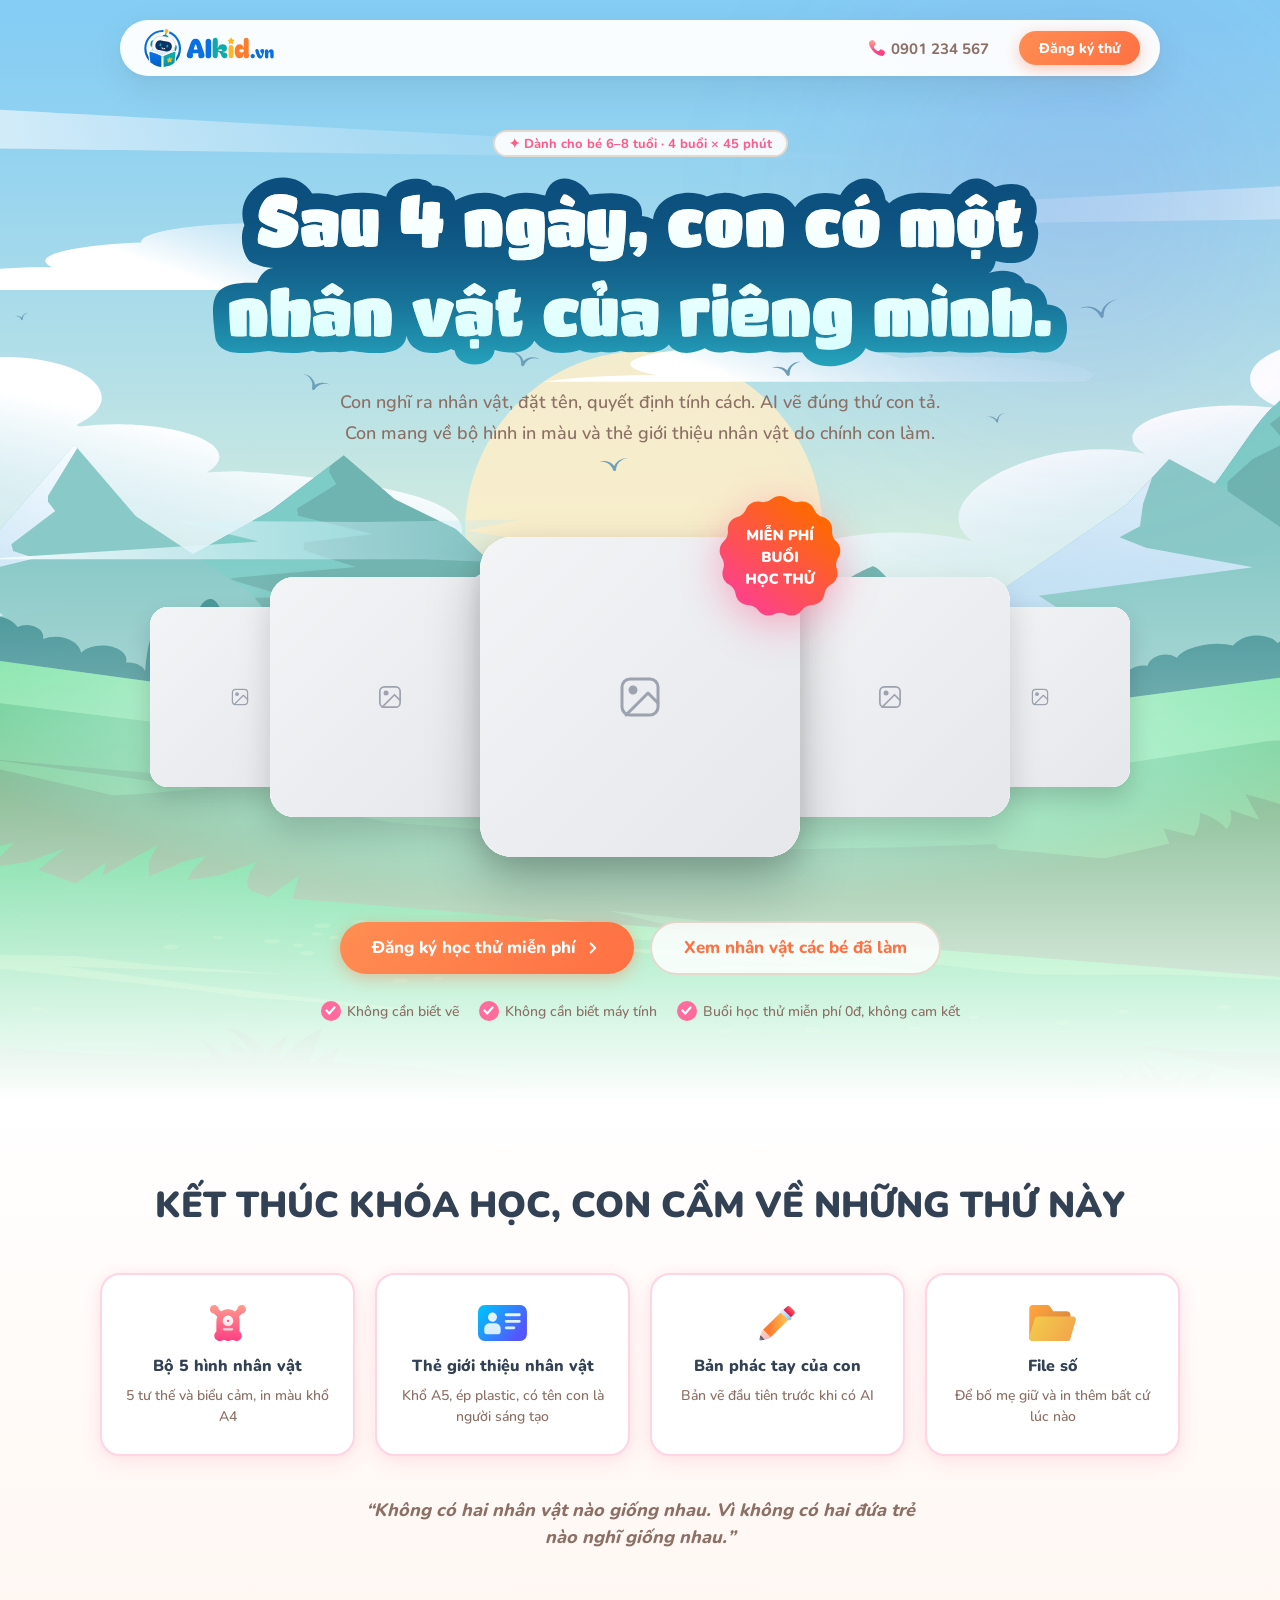
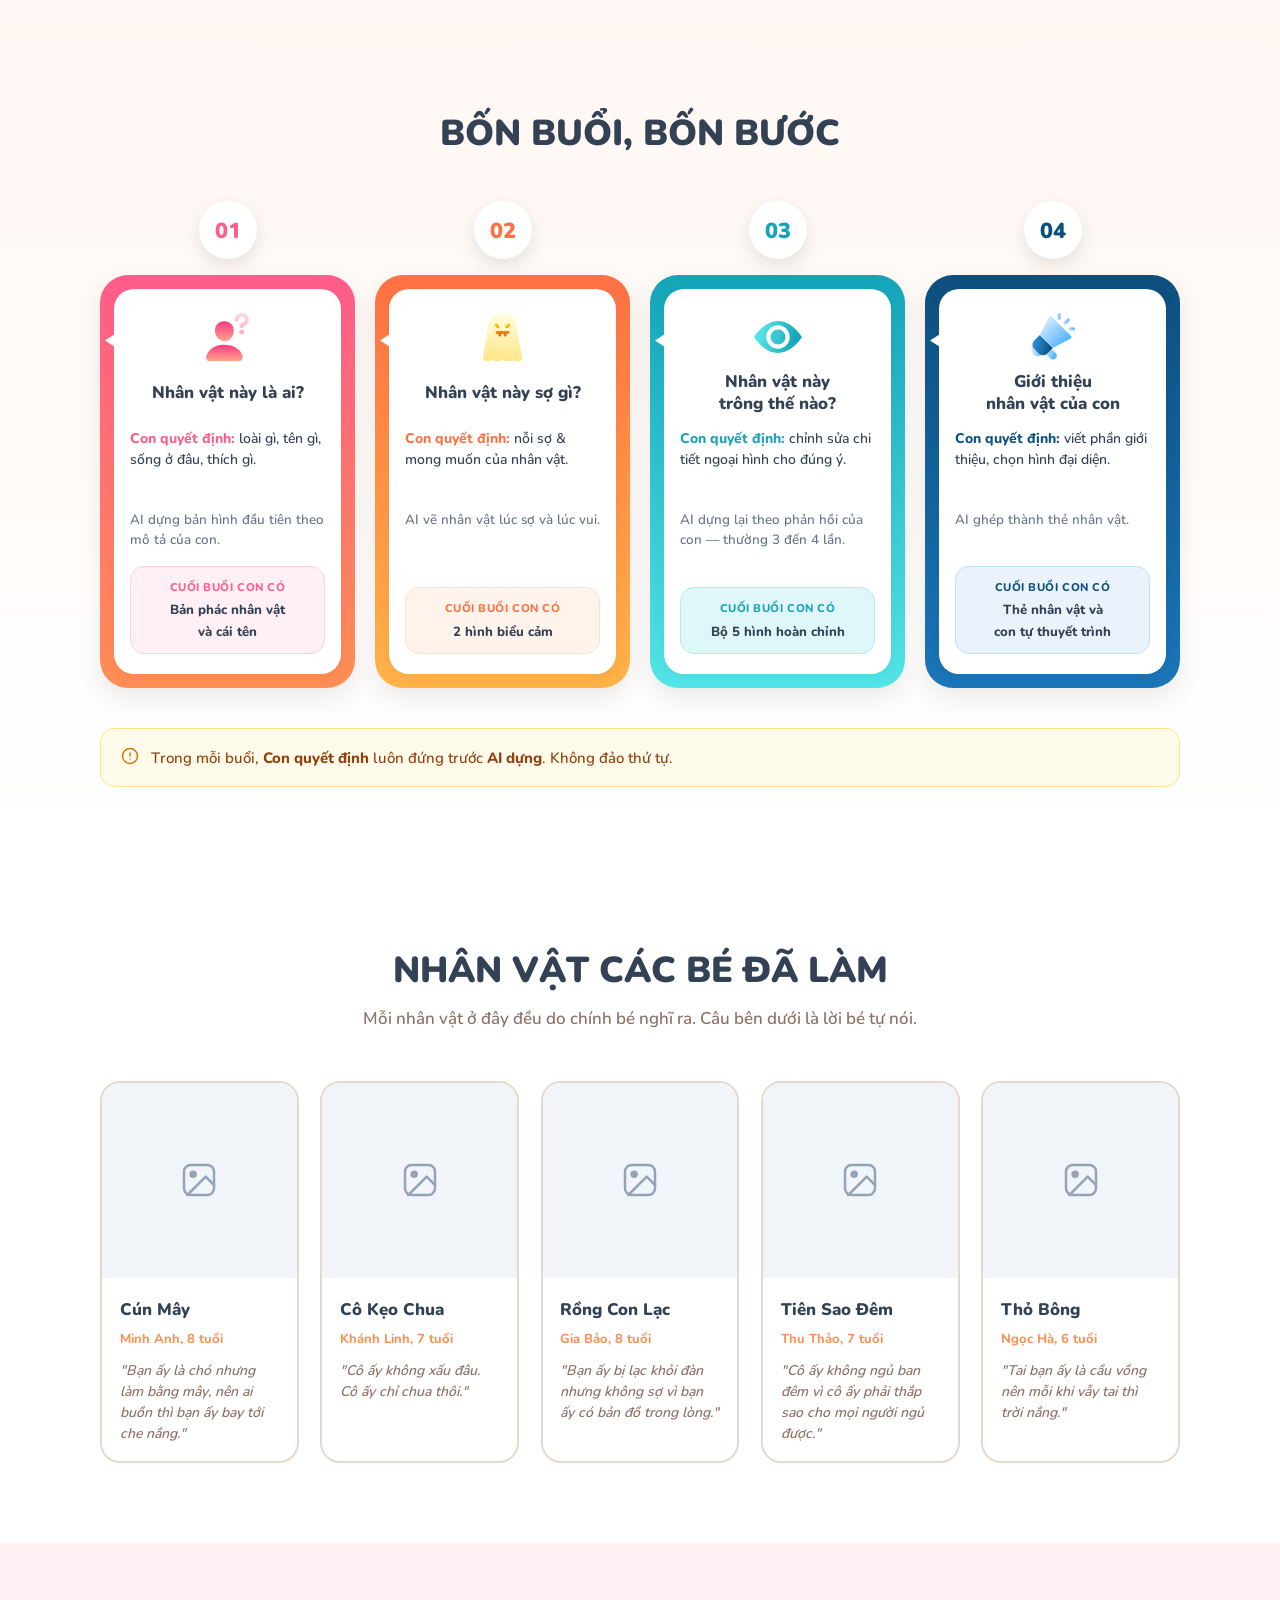
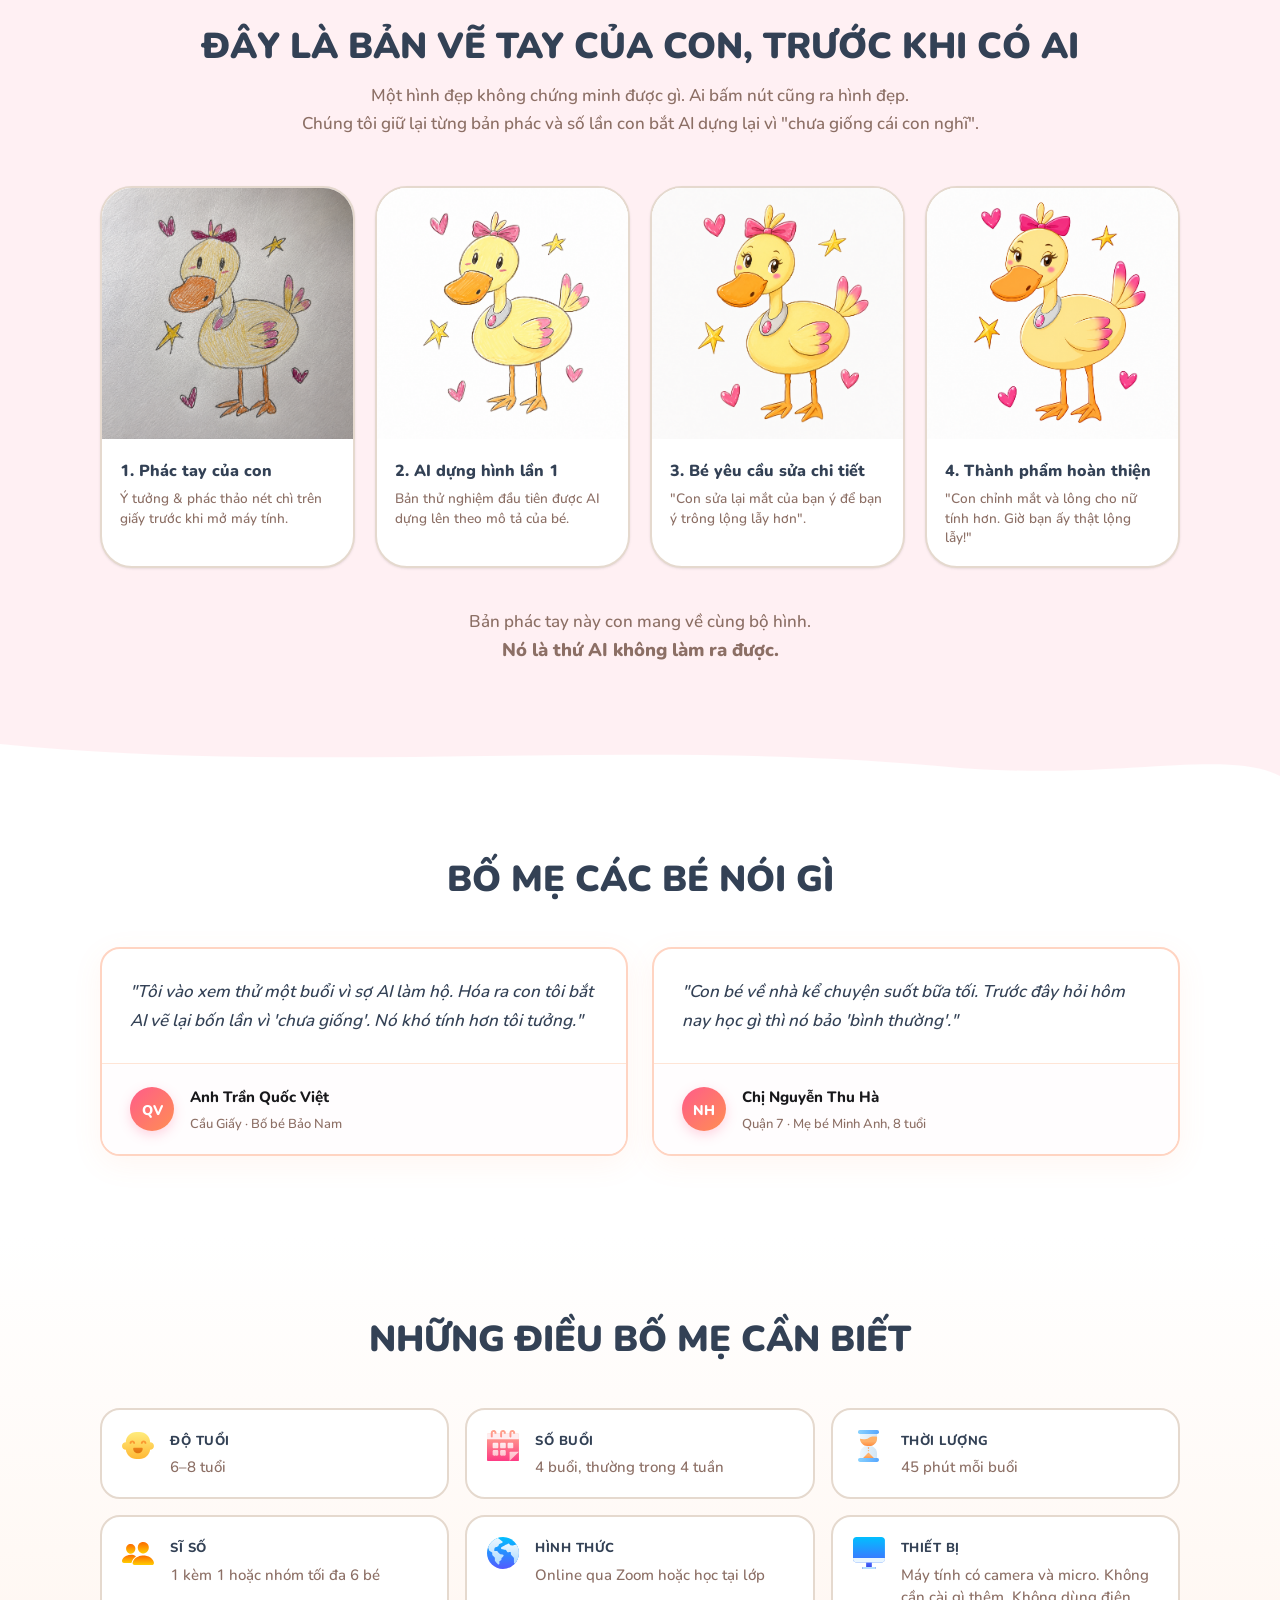
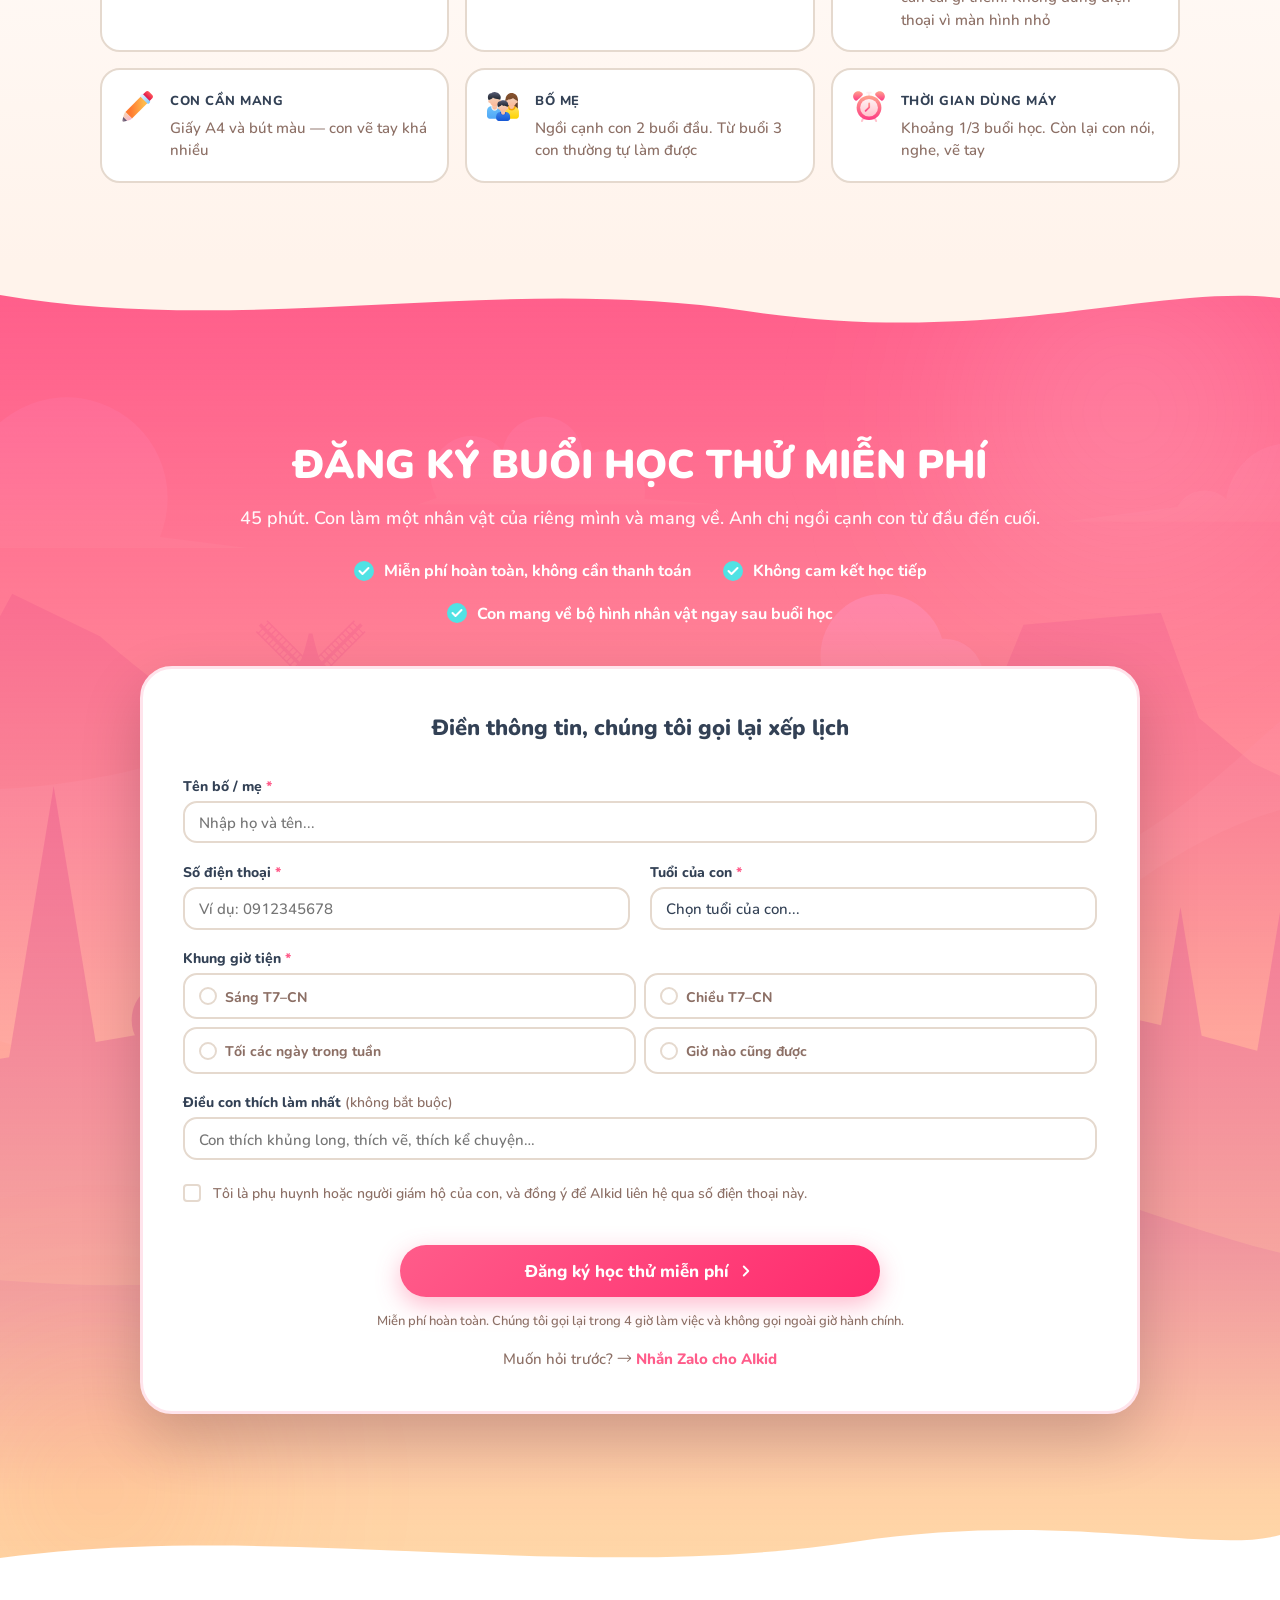
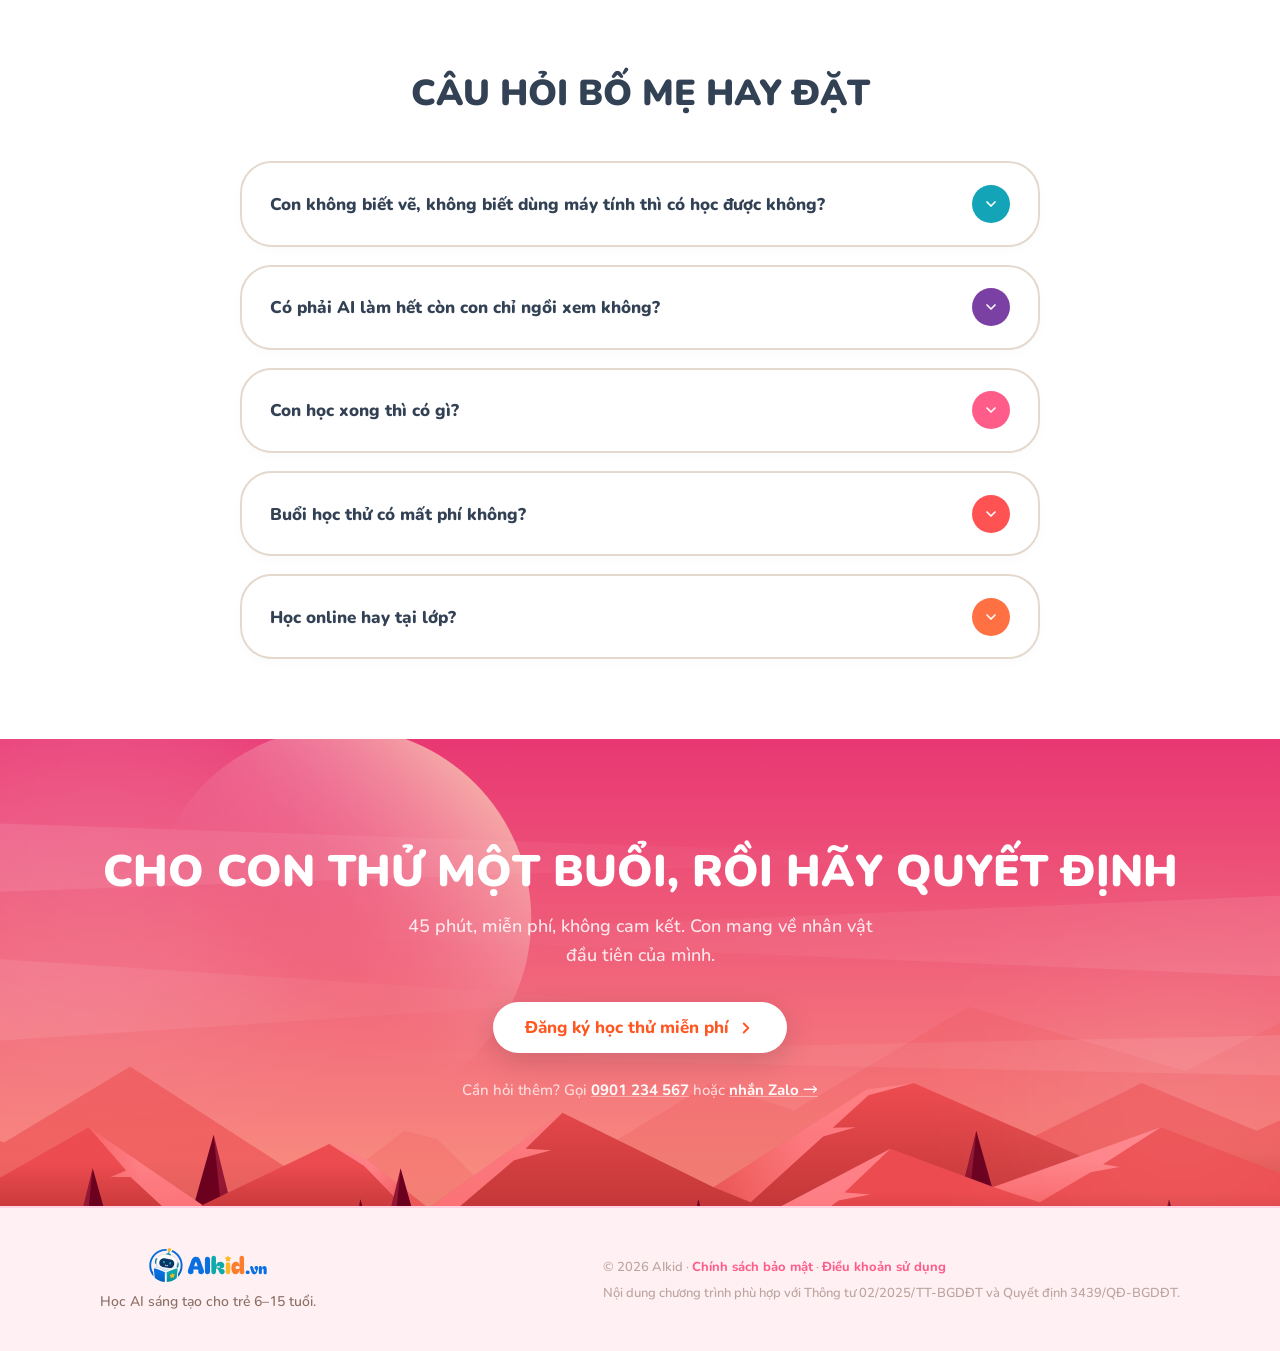
<file: sang-tao-nhan-vat.html>
<!DOCTYPE html>
<html lang="vi">
<head>
  <meta charset="UTF-8">
  <meta http-equiv="refresh" content="0; url=landing-page/sang-tao-nhan-vat.html" />
  <title>Đang chuyển hướng...</title>
  <script>
    window.location.replace("landing-page/sang-tao-nhan-vat.html" + window.location.search + window.location.hash);
  </script>
</head>
<body>
  <p>Đang chuyển hướng tới <a href="landing-page/sang-tao-nhan-vat.html">Landing Page</a>...</p>
</body>
</html>
</file>
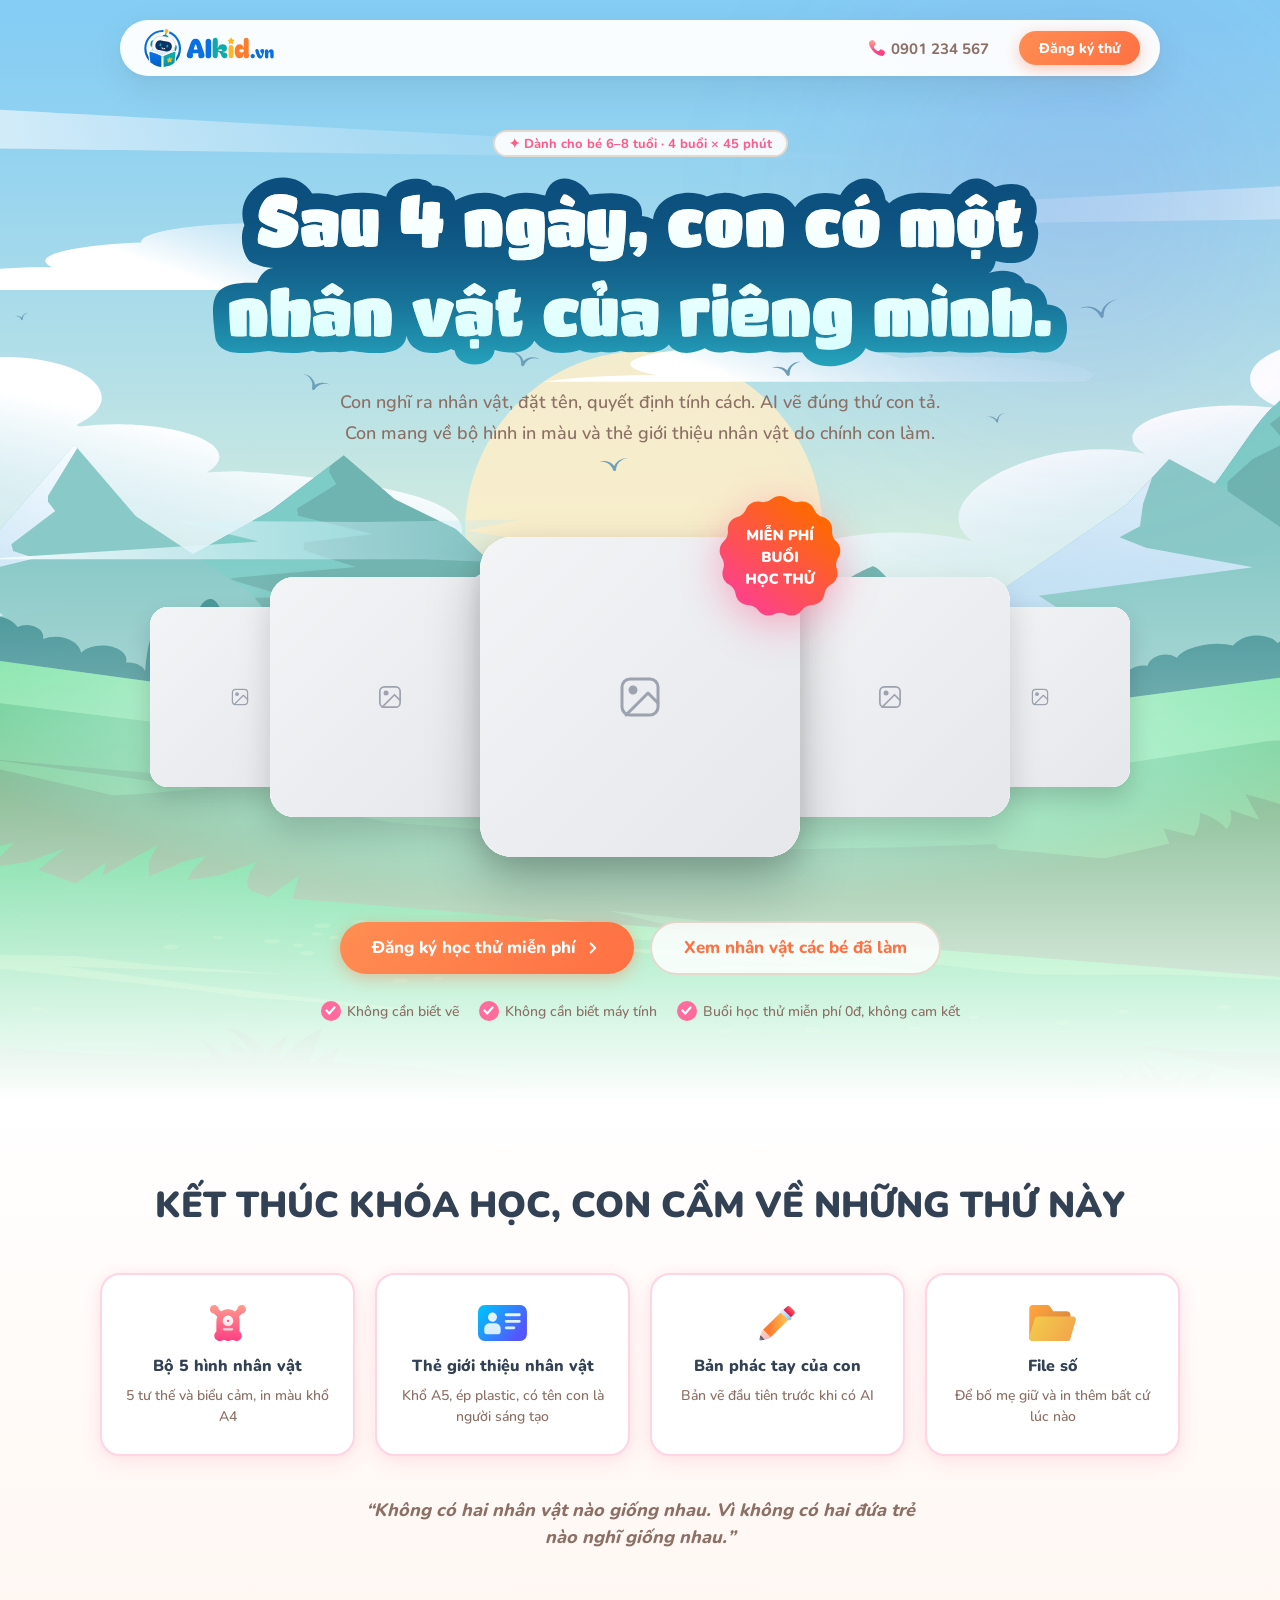
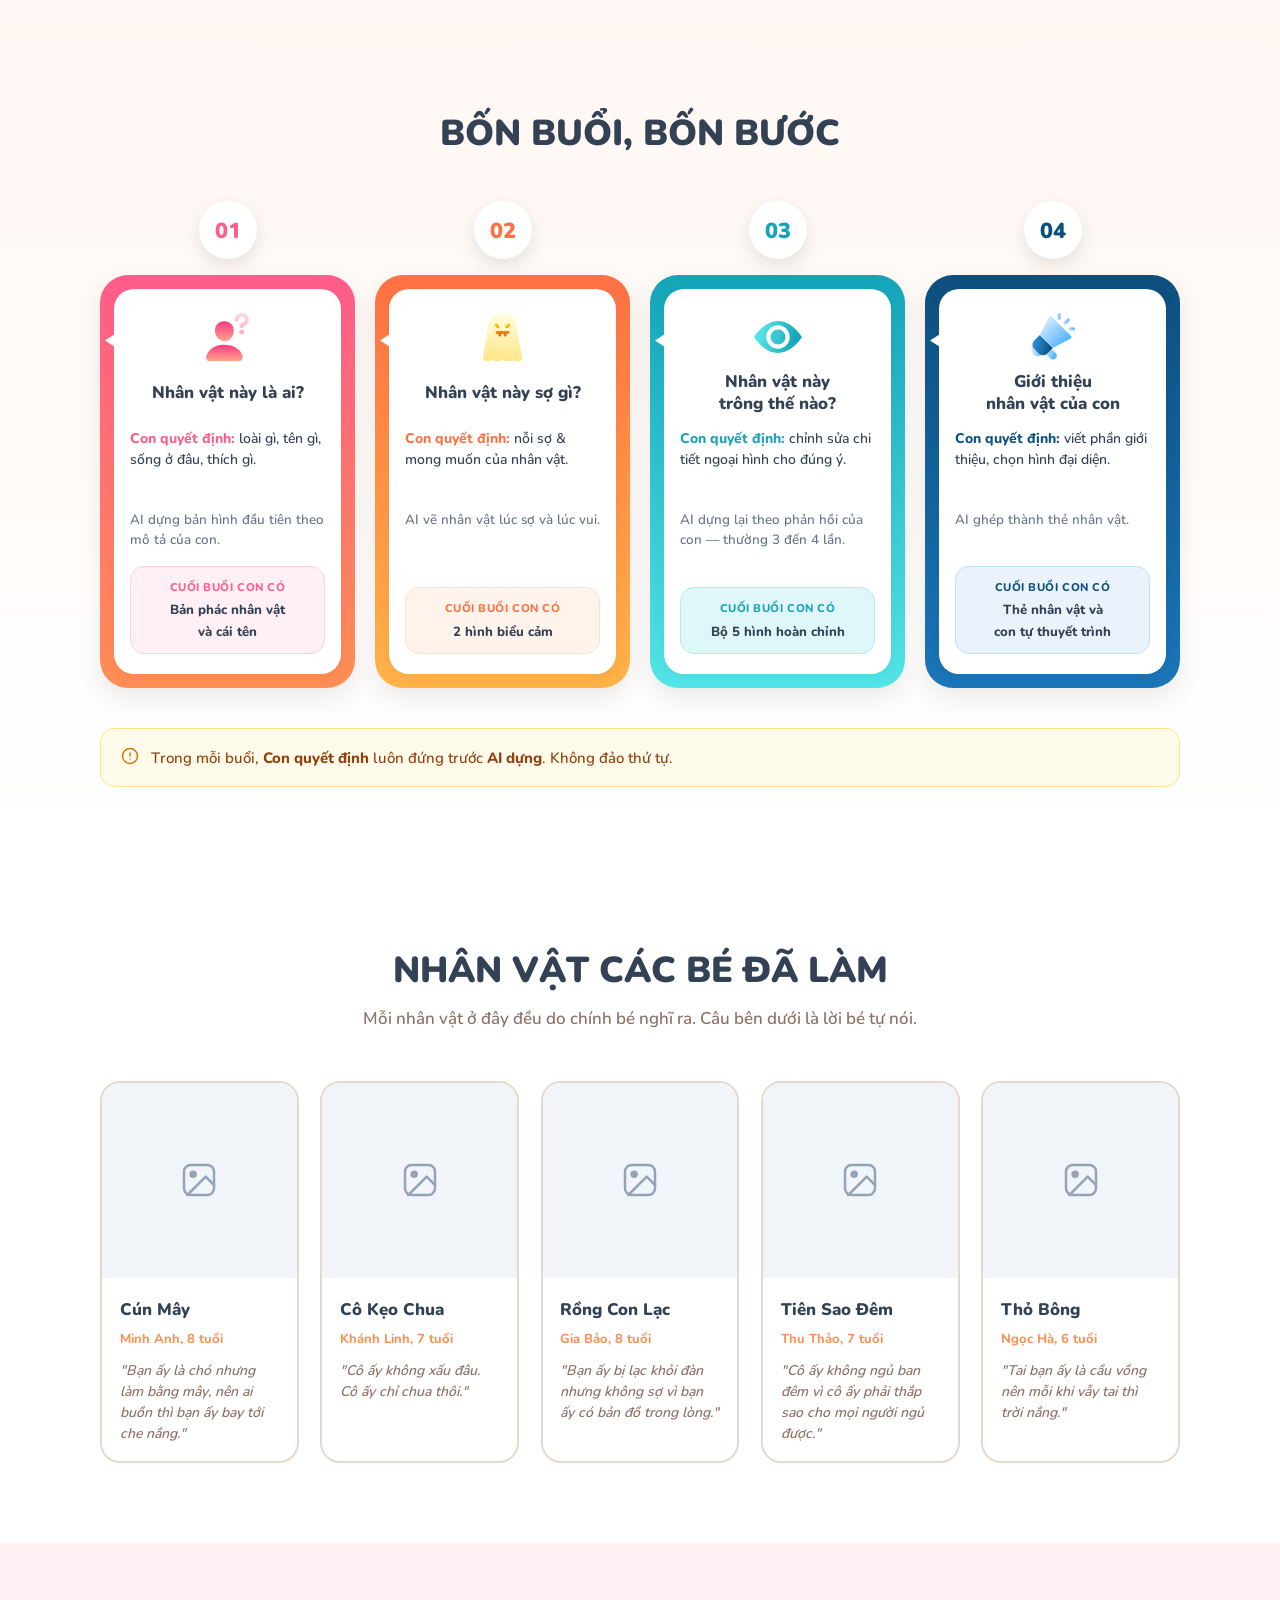
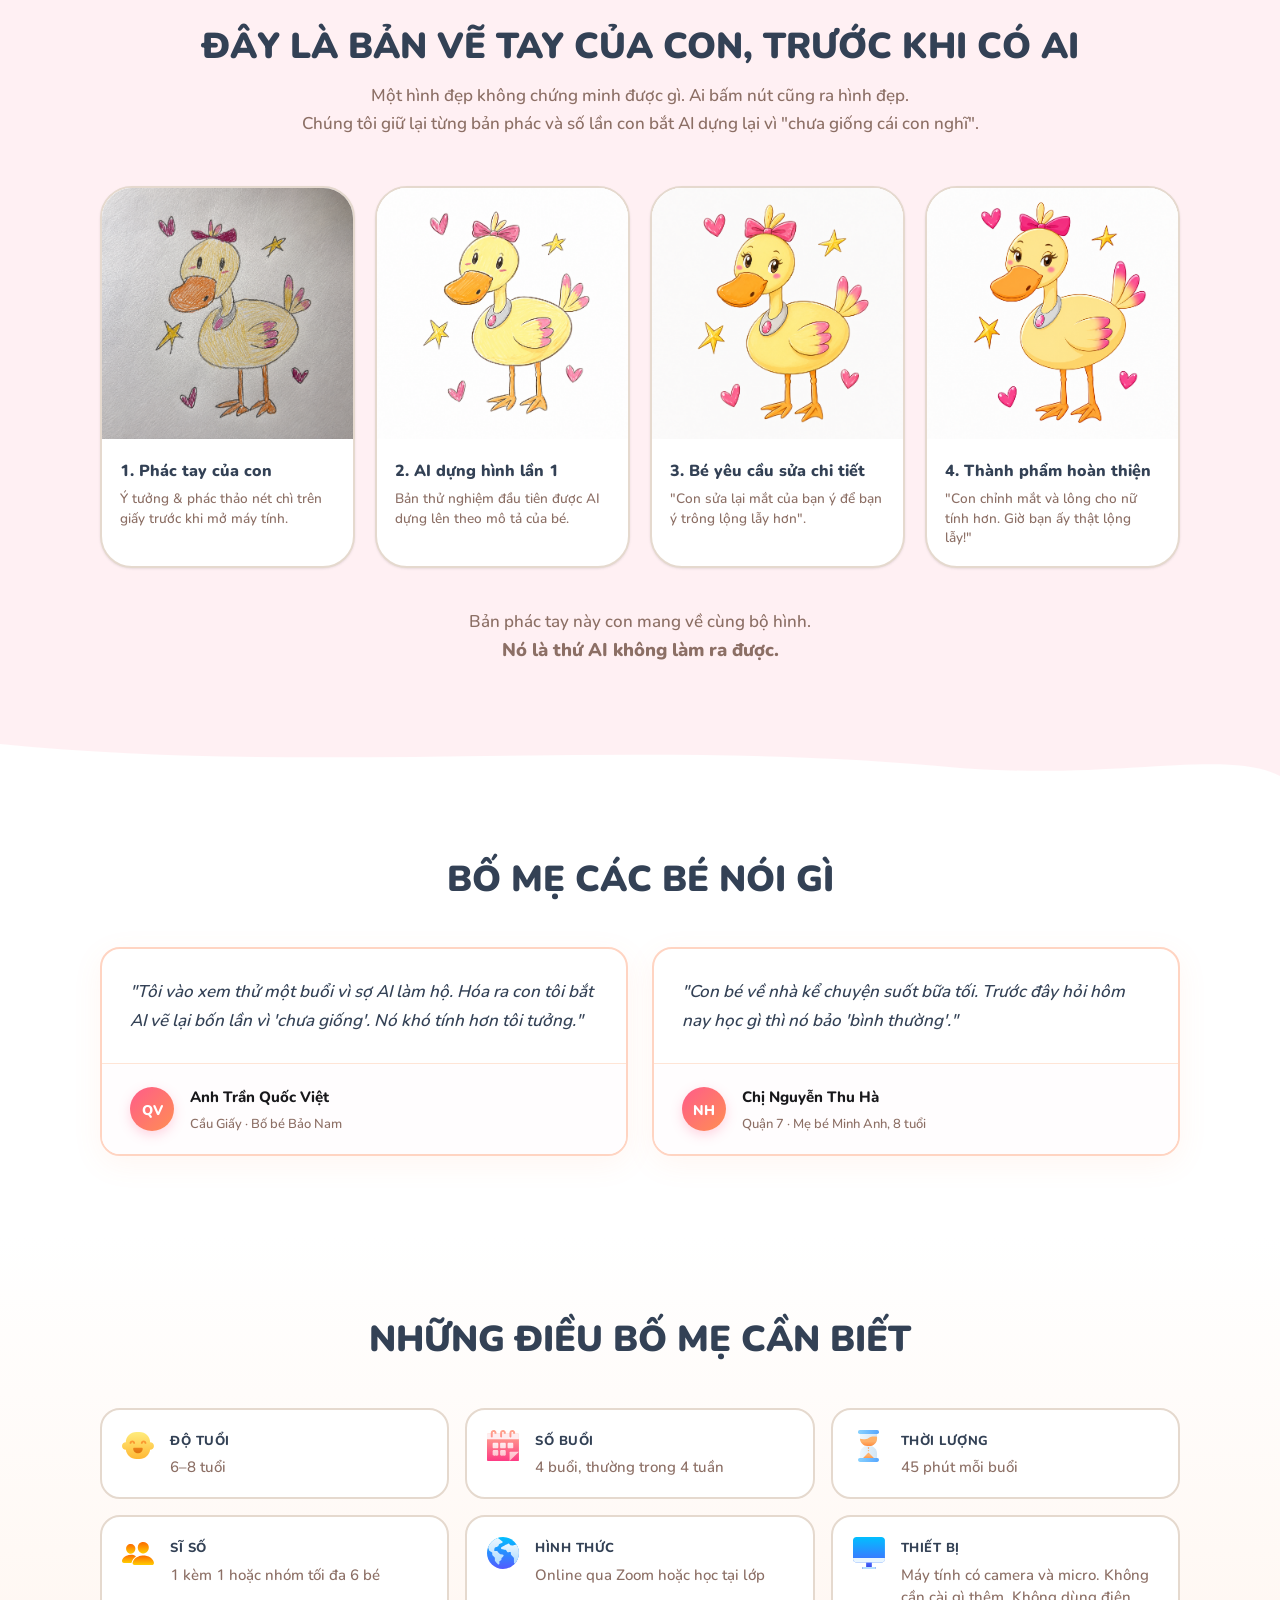
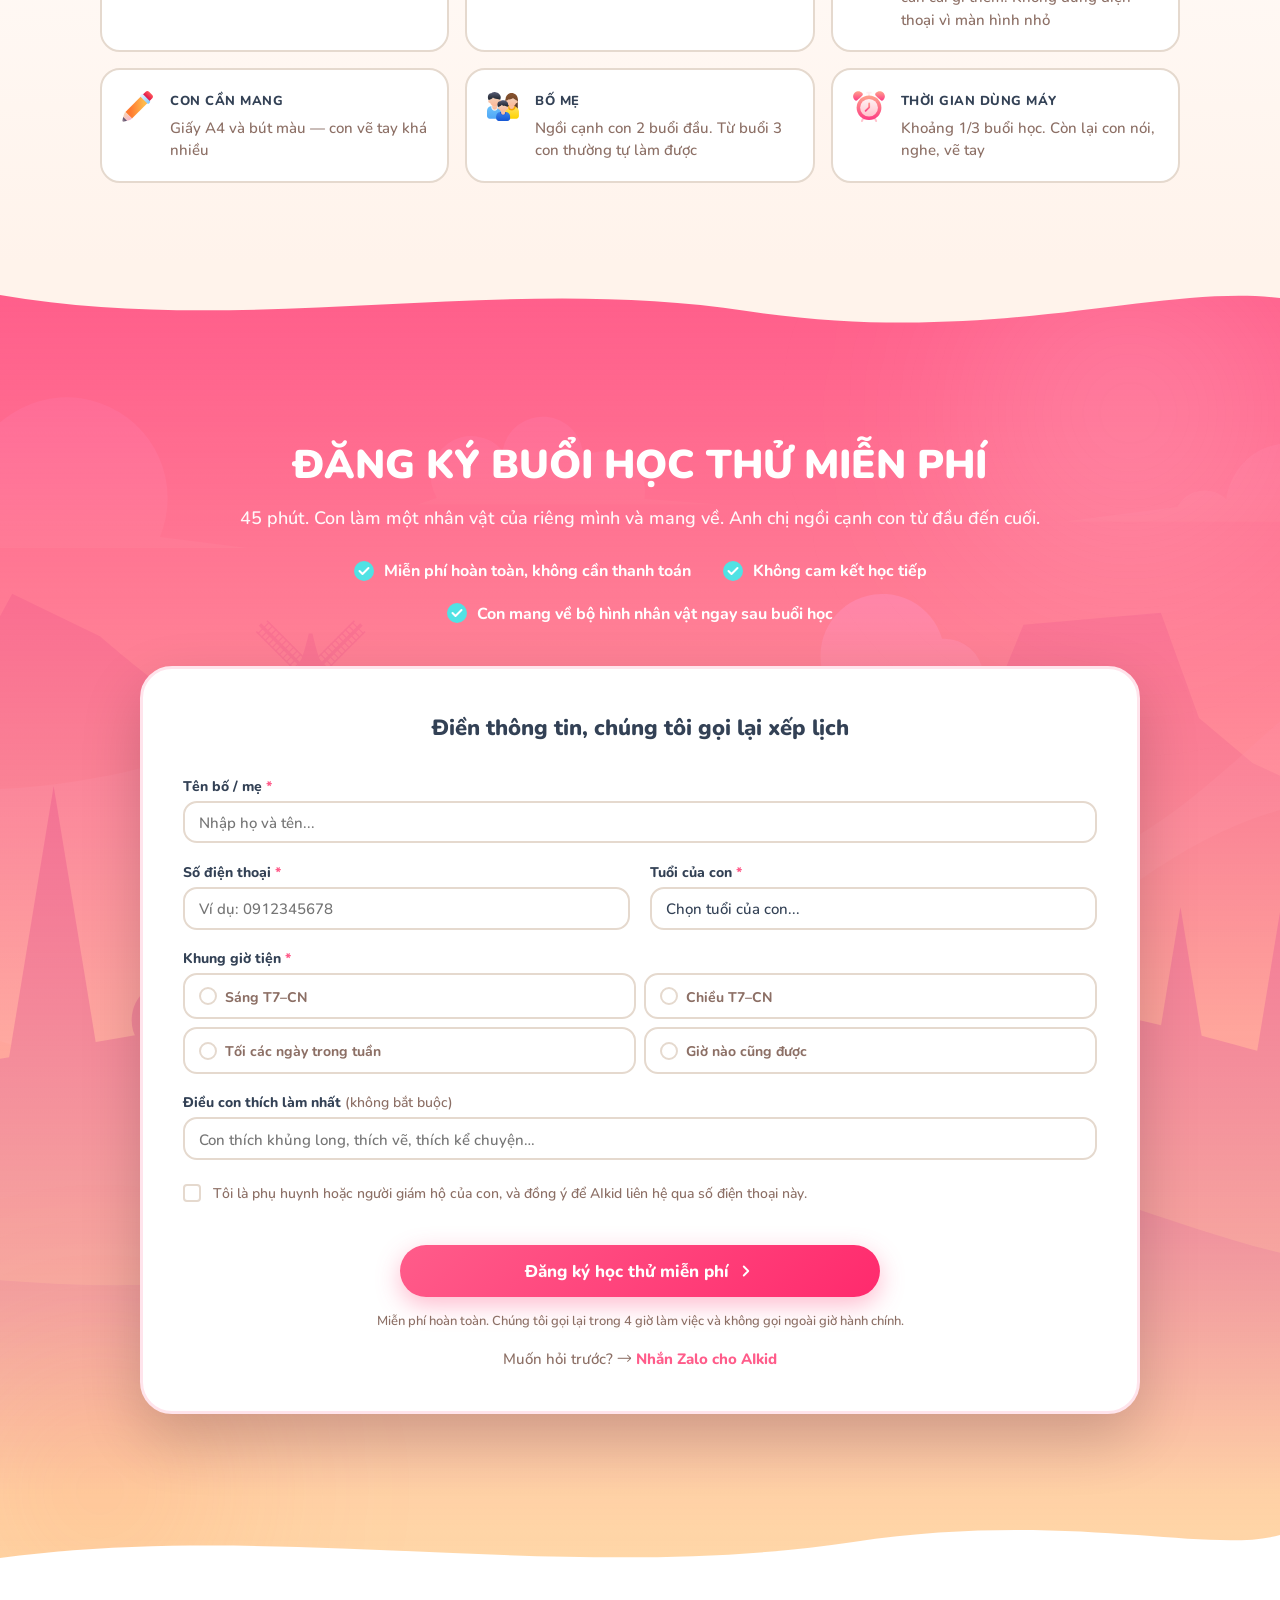
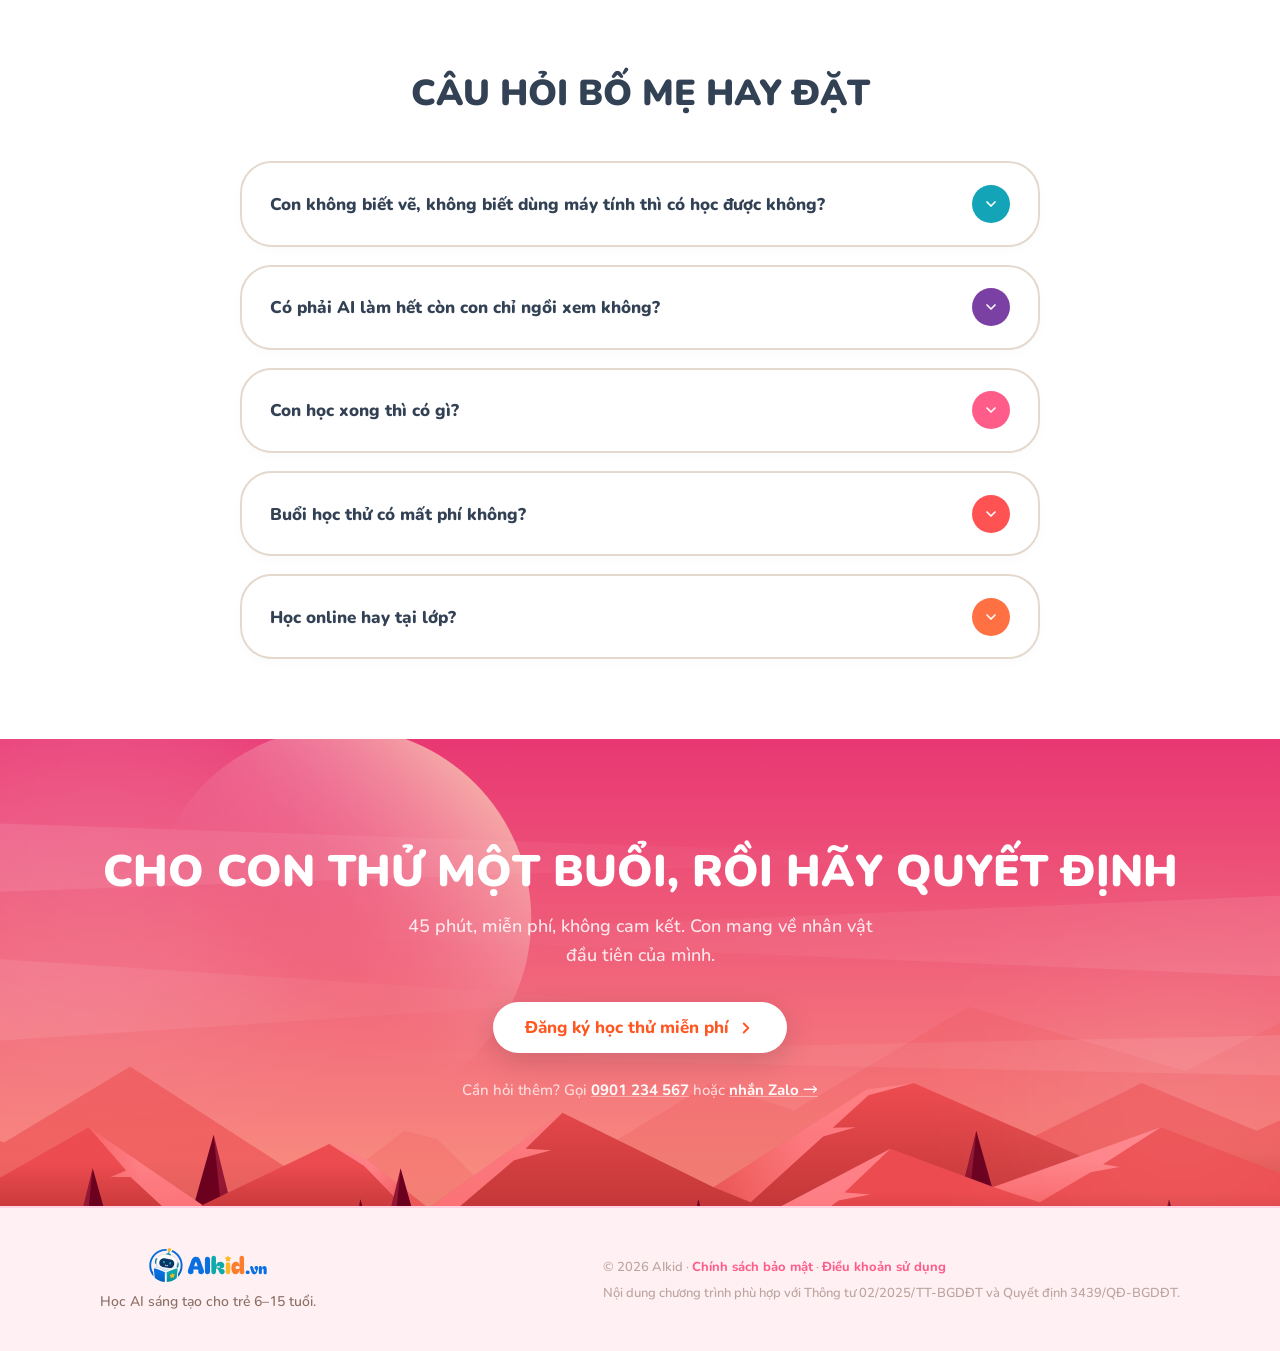
<file: landing-page/sang-tao-nhan-vat.html>
<!DOCTYPE html>
<html lang="vi">

<head>
  <meta charset="UTF-8" />
  <meta name="viewport" content="width=device-width, initial-scale=1.0" />
  <title>Sáng tạo nhân vật cùng AI — Khóa học cho bé 6–8 tuổi | AIkid.vn</title>
  <meta name="description"
    content="4 buổi × 45 phút. Con nghĩ ra nhân vật, AI vẽ đúng thứ con tả. Con mang về bộ hình in màu và thẻ giới thiệu do chính con làm. Đăng ký học thử miễn phí." />
  <meta property="og:title" content="Sáng tạo nhân vật cùng AI — Khóa học cho bé 6–8 tuổi | AIkid.vn" />
  <meta property="og:description"
    content="4 buổi × 45 phút. Con nghĩ ra nhân vật, AI vẽ đúng thứ con tả. Con mang về bộ hình in màu và thẻ giới thiệu do chính con làm." />
  <link rel="canonical" href="https://aikid.vn/sang-tao-nhan-vat" />
  <link rel="preconnect" href="https://fonts.googleapis.com" />
  <link rel="preconnect" href="https://fonts.gstatic.com" crossorigin />
  <link
    href="https://fonts.googleapis.com/css2?family=Be+Vietnam+Pro:wght@400;500;600;700;800&family=Chiron+GoRound+TC:wght@400;600;700;800;900&family=Nunito:wght@700;800;900&display=swap"
    rel="stylesheet" />
  <link rel="stylesheet" href="lp-nhan-vat.css?v=60.0" />
</head>

<body>

  <!-- FLOATING PILL HEADER (minimal for LP) -->
  <header class="lp-header" id="lp-header">
    <div class="container lp-header__inner">
      <a href="https://aikid.vn" class="lp-header__logo" aria-label="AIkid trang chủ">
        <img src="../assets/logo.svg" alt="AIkid" class="logo-img" />
      </a>
      <div class="lp-header__contact">
        <a href="tel:0901234567" class="lp-header__phone" id="header-phone"><img src="../SVG/Phone.svg" alt="Phone"
            class="header-phone-icon" style="width: 16px !important; height: 16px !important; max-width: 16px !important; max-height: 16px !important; object-fit: contain; display: inline-block; vertical-align: middle;" width="16" height="16" /> 0901 234 567</a>
        <a href="#dang-ky" class="btn btn-primary btn--sm" id="header-cta">Đăng ký thử</a>
      </div>
    </div>
  </header>

  <main>

    <!-- S1 · HERO -->
    <section class="lp-hero" id="hero" aria-labelledby="hero-heading">
      <div class="lp-hero__bg-blob lp-hero__bg-blob--1" aria-hidden="true"></div>
      <div class="lp-hero__bg-blob lp-hero__bg-blob--2" aria-hidden="true"></div>
      <div class="container lp-hero__inner">
        <div class="lp-hero__content">
          <div class="lp-hero__eyebrow">
            <span class="badge badge--purple">✦ Dành cho bé 6–8 tuổi · 4 buổi × 45 phút</span>
          </div>
          <h1 id="hero-heading" class="lp-hero__title">
            <img src="../SVG/Asset%207.svg" alt="Sau 4 buổi, con có một nhân vật của riêng mình"
              class="lp-hero__title-img" />
          </h1>
          <p class="lp-hero__lead">
            Con nghĩ ra nhân vật, đặt tên, quyết định tính cách. AI vẽ đúng thứ con tả. Con mang về bộ hình in màu và
            thẻ giới thiệu nhân vật do chính con làm.
          </p>

          <!-- HERO VISUAL: 5-CARD FAN-OUT SHOWCASE REEL (Placing above 2 CTAs) -->
          <div class="lp-hero__visual">
            <div class="lp-hero__cards-reel">
              <!-- Card 1 -->
              <div class="lp-hero-card lp-hero-card--1">
                <div class="lp-hero-card__bg">
                  <div class="lp-hero-card__placeholder">
                    <svg width="36" height="36" viewBox="0 0 24 24" fill="none" stroke="#9CA3AF" stroke-width="1.5"
                      stroke-linecap="round" stroke-linejoin="round">
                      <rect x="3" y="3" width="18" height="18" rx="4" />
                      <circle cx="8.5" cy="8.5" r="1.5" fill="#9CA3AF" />
                      <path d="M21 15l-5-5L5 21" />
                    </svg>
                  </div>
                </div>
              </div>

              <!-- Card 2 -->
              <div class="lp-hero-card lp-hero-card--2">
                <div class="lp-hero-card__bg">
                  <div class="lp-hero-card__placeholder">
                    <svg width="36" height="36" viewBox="0 0 24 24" fill="none" stroke="#9CA3AF" stroke-width="1.5"
                      stroke-linecap="round" stroke-linejoin="round">
                      <rect x="3" y="3" width="18" height="18" rx="4" />
                      <circle cx="8.5" cy="8.5" r="1.5" fill="#9CA3AF" />
                      <path d="M21 15l-5-5L5 21" />
                    </svg>
                  </div>
                </div>
              </div>

              <!-- Card 3 (Center Featured) -->
              <div class="lp-hero-card lp-hero-card--featured">
                <img src="../SVG/Mi%E1%BB%85n%20ph%C3%AD.svg" alt="Miễn phí buổi học thử" class="lp-hero__badge-img" />
                <div class="lp-hero-card__bg">
                  <div class="lp-hero-card__placeholder">
                    <svg width="48" height="48" viewBox="0 0 24 24" fill="none" stroke="#9CA3AF" stroke-width="1.5"
                      stroke-linecap="round" stroke-linejoin="round">
                      <rect x="3" y="3" width="18" height="18" rx="4" />
                      <circle cx="8.5" cy="8.5" r="1.5" fill="#9CA3AF" />
                      <path d="M21 15l-5-5L5 21" />
                    </svg>
                  </div>
                </div>
              </div>

              <!-- Card 4 -->
              <div class="lp-hero-card lp-hero-card--4">
                <div class="lp-hero-card__bg">
                  <div class="lp-hero-card__placeholder">
                    <svg width="36" height="36" viewBox="0 0 24 24" fill="none" stroke="#9CA3AF" stroke-width="1.5"
                      stroke-linecap="round" stroke-linejoin="round">
                      <rect x="3" y="3" width="18" height="18" rx="4" />
                      <circle cx="8.5" cy="8.5" r="1.5" fill="#9CA3AF" />
                      <path d="M21 15l-5-5L5 21" />
                    </svg>
                  </div>
                </div>
              </div>

              <!-- Card 5 -->
              <div class="lp-hero-card lp-hero-card--5">
                <div class="lp-hero-card__bg">
                  <div class="lp-hero-card__placeholder">
                    <svg width="36" height="36" viewBox="0 0 24 24" fill="none" stroke="#9CA3AF" stroke-width="1.5"
                      stroke-linecap="round" stroke-linejoin="round">
                      <rect x="3" y="3" width="18" height="18" rx="4" />
                      <circle cx="8.5" cy="8.5" r="1.5" fill="#9CA3AF" />
                      <path d="M21 15l-5-5L5 21" />
                    </svg>
                  </div>
                </div>
              </div>
            </div>
          </div>

          <div class="lp-hero__ctas">
            <a href="#dang-ky" class="btn btn-primary btn--lg" id="hero-cta-main">
              Đăng ký học thử miễn phí
              <svg width="18" height="18" viewBox="0 0 24 24" fill="none" stroke="currentColor" stroke-width="2.5"
                stroke-linecap="round" stroke-linejoin="round" aria-hidden="true">
                <path d="m9 18 6-6-6-6" />
              </svg>
            </a>
            <a href="#nhan-vat-cac-be" class="btn btn-ghost btn--lg" id="hero-cta-secondary">
              Xem nhân vật các bé đã làm
            </a>
          </div>
          <div class="lp-hero__reassurance" role="list">
            <span role="listitem"><span class="reassurance-check" aria-hidden="true"><svg width="11" height="9"
                  viewBox="0 0 11 9" fill="none">
                  <polyline points="1.5,4.5 4.2,7.5 9.5,1.5" stroke="white" stroke-width="2.2" stroke-linecap="round"
                    stroke-linejoin="round" />
                </svg></span> Không cần biết vẽ</span>
            <span role="listitem"><span class="reassurance-check" aria-hidden="true"><svg width="11" height="9"
                  viewBox="0 0 11 9" fill="none">
                  <polyline points="1.5,4.5 4.2,7.5 9.5,1.5" stroke="white" stroke-width="2.2" stroke-linecap="round"
                    stroke-linejoin="round" />
                </svg></span> Không cần biết máy tính</span>
            <span role="listitem" class="lp-hero__reassurance-full"><span class="reassurance-check"
                aria-hidden="true"><svg width="11" height="9" viewBox="0 0 11 9" fill="none">
                  <polyline points="1.5,4.5 4.2,7.5 9.5,1.5" stroke="white" stroke-width="2.2" stroke-linecap="round"
                    stroke-linejoin="round" />
                </svg></span> Buổi học thử miễn phí 0đ, không cam kết</span>
          </div>
        </div>
      </div>
    </section>

    <!-- S2 · CON MANG GÌ VỀ -->
    <section class="lp-takeaways" id="san-pham" aria-labelledby="takeaways-heading">
      <div class="container">
        <div class="section-header section-header--center">
          <h2 id="takeaways-heading" class="section-title">Kết thúc khóa học, con cầm về những thứ này</h2>
        </div>
        <div class="lp-takeaways__grid">
          <div class="lp-takeaway-card">
            <div class="lp-takeaway-card__icon">
              <img src="../SVG/NHÂN%20VẬT.svg" alt="Bộ 5 hình nhân vật" class="takeaway-icon-img" />
            </div>
            <h3 class="lp-takeaway-card__title">Bộ 5 hình nhân vật</h3>
            <p class="lp-takeaway-card__desc">5 tư thế và biểu cảm, in màu khổ A4</p>
          </div>
          <div class="lp-takeaway-card">
            <div class="lp-takeaway-card__icon">
              <img src="../SVG/ID.svg" alt="Thẻ giới thiệu nhân vật" class="takeaway-icon-img" />
            </div>
            <h3 class="lp-takeaway-card__title">Thẻ giới thiệu nhân vật</h3>
            <p class="lp-takeaway-card__desc">Khổ A5, ép plastic, có tên con là người sáng tạo</p>
          </div>
          <div class="lp-takeaway-card">
            <div class="lp-takeaway-card__icon">
              <img src="../SVG/PENCIL.svg" alt="Bản phác tay của con" class="takeaway-icon-img" />
            </div>
            <h3 class="lp-takeaway-card__title">Bản phác tay của con</h3>
            <p class="lp-takeaway-card__desc">Bản vẽ đầu tiên trước khi có AI</p>
          </div>
          <div class="lp-takeaway-card">
            <div class="lp-takeaway-card__icon">
              <img src="../SVG/FILE.svg" alt="File số" class="takeaway-icon-img" />
            </div>
            <h3 class="lp-takeaway-card__title">File số</h3>
            <p class="lp-takeaway-card__desc">Để bố mẹ giữ và in thêm bất cứ lúc nào</p>
          </div>
        </div>
        <p class="lp-takeaways__tagline">
          “Không có hai nhân vật nào giống nhau. Vì không có hai đứa trẻ nào nghĩ giống nhau.”
        </p>
      </div>
    </section>

    <!-- S3 · BỐN BUỔI BỐN BƯỚC -->
    <section class="lp-sessions" id="buoi-hoc" aria-labelledby="sessions-heading">
      <div class="container">
        <div class="section-header section-header--center">
          <h2 id="sessions-heading" class="section-title">Bốn buổi, bốn bước</h2>
        </div>
        <div class="lp-sessions__grid">
          <!-- CARD 1: PINK -->
          <article class="lp-session-card lp-session-card--pink">
            <div class="lp-session-card__badge">01</div>
            <div class="lp-session-card__outer">
              <div class="lp-session-card__inner">
                <div class="lp-session-card__icon" aria-hidden="true">
                  <img src="../SVG/Who.svg" alt="Who" class="session-icon-img" />
                </div>
                <h3 class="lp-session-card__title">Nhân vật này là ai?</h3>
                <p class="lp-session-card__who"><strong>Con quyết định:</strong> loài gì, tên gì, sống ở đâu, thích gì.
                </p>
                <p class="lp-session-card__ai">AI dựng bản hình đầu tiên theo mô tả của con.</p>
                <div class="lp-session-card__outcome">
                  <span class="lp-session-card__outcome-label">Cuối buổi con có</span>
                  Bản phác nhân vật<br />và cái tên
                </div>
              </div>
            </div>
          </article>

          <!-- CARD 2: PEACH -->
          <article class="lp-session-card lp-session-card--peach">
            <div class="lp-session-card__badge">02</div>
            <div class="lp-session-card__outer">
              <div class="lp-session-card__inner">
                <div class="lp-session-card__icon" aria-hidden="true">
                  <img src="../SVG/Fear.svg" alt="Fear" class="session-icon-img" />
                </div>
                <h3 class="lp-session-card__title">Nhân vật này sợ gì?</h3>
                <p class="lp-session-card__who"><strong>Con quyết định:</strong> nỗi sợ &amp;<br />mong muốn của nhân
                  vật.</p>
                <p class="lp-session-card__ai">AI vẽ nhân vật lúc sợ và lúc vui.</p>
                <div class="lp-session-card__outcome">
                  <span class="lp-session-card__outcome-label">Cuối buổi con có</span>
                  2 hình biểu cảm
                </div>
              </div>
            </div>
          </article>

          <!-- CARD 3: CYAN -->
          <article class="lp-session-card lp-session-card--cyan">
            <div class="lp-session-card__badge">03</div>
            <div class="lp-session-card__outer">
              <div class="lp-session-card__inner">
                <div class="lp-session-card__icon" aria-hidden="true">
                  <img src="../SVG/Appearance.svg" alt="Appearance" class="session-icon-img" />
                </div>
                <h3 class="lp-session-card__title">Nhân vật này<br />trông thế nào?</h3>
                <p class="lp-session-card__who"><strong>Con quyết định:</strong> chỉnh sửa chi tiết ngoại hình cho đúng
                  ý.</p>
                <p class="lp-session-card__ai">AI dựng lại theo phản hồi của con — thường 3 đến 4 lần.</p>
                <div class="lp-session-card__outcome">
                  <span class="lp-session-card__outcome-label">Cuối buổi con có</span>
                  Bộ 5 hình hoàn chỉnh
                </div>
              </div>
            </div>
          </article>

          <!-- CARD 4: PURPLE/BLUE -->
          <article class="lp-session-card lp-session-card--purple">
            <div class="lp-session-card__badge">04</div>
            <div class="lp-session-card__outer">
              <div class="lp-session-card__inner">
                <div class="lp-session-card__icon" aria-hidden="true">
                  <img src="../SVG/K%E1%BB%83%20chuy%E1%BB%87n.svg" alt="Kể chuyện" class="session-icon-img" />
                </div>
                <h3 class="lp-session-card__title">Giới thiệu<br />nhân vật của con</h3>
                <p class="lp-session-card__who"><strong>Con quyết định:</strong> viết phần giới thiệu, chọn hình đại
                  diện.</p>
                <p class="lp-session-card__ai">AI ghép thành thẻ nhân vật.</p>
                <div class="lp-session-card__outcome">
                  <span class="lp-session-card__outcome-label">Cuối buổi con có</span>
                  Thẻ nhân vật và<br />con tự thuyết trình
                </div>
              </div>
            </div>
          </article>
        </div>
        <div class="lp-sessions__note">
          <svg width="18" height="18" viewBox="0 0 24 24" fill="none" stroke="currentColor" stroke-width="2"
            stroke-linecap="round" stroke-linejoin="round" aria-hidden="true">
            <circle cx="12" cy="12" r="10" />
            <path d="M12 8v4" />
            <path d="M12 16h.01" />
          </svg>
          <span>Trong mỗi buổi, <strong>Con quyết định</strong> luôn đứng trước <strong>AI dựng</strong>. Không đảo thứ
            tự.</span>
        </div>
      </div>
    </section>

    <!-- S4 · NHÂN VẬT CÁC BÉ ĐÃ LÀM -->
    <section class="lp-gallery" id="nhan-vat-cac-be" aria-labelledby="gallery-heading">
      <div class="container">
        <div class="section-header section-header--center">
          <h2 id="gallery-heading" class="section-title">Nhân vật các bé đã làm</h2>
          <p class="section-lead">Mỗi nhân vật ở đây đều do chính bé nghĩ ra. Câu bên dưới là lời bé tự nói.</p>
        </div>
        <div class="lp-gallery__grid">
          <article class="lp-char-card" tabindex="0">
            <div class="lp-char-card__img-wrap" style="aspect-ratio: 1; background: #f1f5f9; display: flex; align-items: center; justify-content: center;">
              <svg width="40" height="40" viewBox="0 0 24 24" fill="none" stroke="#94A3B8" stroke-width="1.5" stroke-linecap="round" stroke-linejoin="round">
                <rect x="3" y="3" width="18" height="18" rx="4" />
                <circle cx="8.5" cy="8.5" r="1.5" fill="#94A3B8" />
                <path d="M21 15l-5-5L5 21" />
              </svg>
            </div>
            <div class="lp-char-card__body">
              <h3 class="lp-char-card__name">Cún Mây</h3>
              <p class="lp-char-card__author">Minh Anh, 8 tuổi</p>
              <blockquote class="lp-char-card__quote">"Bạn ấy là chó nhưng làm bằng mây, nên ai buồn thì bạn ấy bay tới
                che nắng."</blockquote>
            </div>
          </article>
          <article class="lp-char-card" tabindex="0">
            <div class="lp-char-card__img-wrap" style="aspect-ratio: 1; background: #f1f5f9; display: flex; align-items: center; justify-content: center;">
              <svg width="40" height="40" viewBox="0 0 24 24" fill="none" stroke="#94A3B8" stroke-width="1.5" stroke-linecap="round" stroke-linejoin="round">
                <rect x="3" y="3" width="18" height="18" rx="4" />
                <circle cx="8.5" cy="8.5" r="1.5" fill="#94A3B8" />
                <path d="M21 15l-5-5L5 21" />
              </svg>
            </div>
            <div class="lp-char-card__body">
              <h3 class="lp-char-card__name">Cô Kẹo Chua</h3>
              <p class="lp-char-card__author">Khánh Linh, 7 tuổi</p>
              <blockquote class="lp-char-card__quote">"Cô ấy không xấu đâu. Cô ấy chỉ chua thôi."</blockquote>
            </div>
          </article>
          <article class="lp-char-card" tabindex="0">
            <div class="lp-char-card__img-wrap" style="aspect-ratio: 1; background: #f1f5f9; display: flex; align-items: center; justify-content: center;">
              <svg width="40" height="40" viewBox="0 0 24 24" fill="none" stroke="#94A3B8" stroke-width="1.5" stroke-linecap="round" stroke-linejoin="round">
                <rect x="3" y="3" width="18" height="18" rx="4" />
                <circle cx="8.5" cy="8.5" r="1.5" fill="#94A3B8" />
                <path d="M21 15l-5-5L5 21" />
              </svg>
            </div>
            <div class="lp-char-card__body">
              <h3 class="lp-char-card__name">Rồng Con Lạc</h3>
              <p class="lp-char-card__author">Gia Bảo, 8 tuổi</p>
              <blockquote class="lp-char-card__quote">"Bạn ấy bị lạc khỏi đàn nhưng không sợ vì bạn ấy có bản đồ trong
                lòng."</blockquote>
            </div>
          </article>
          <article class="lp-char-card" tabindex="0">
            <div class="lp-char-card__img-wrap" style="aspect-ratio: 1; background: #f1f5f9; display: flex; align-items: center; justify-content: center;">
              <svg width="40" height="40" viewBox="0 0 24 24" fill="none" stroke="#94A3B8" stroke-width="1.5" stroke-linecap="round" stroke-linejoin="round">
                <rect x="3" y="3" width="18" height="18" rx="4" />
                <circle cx="8.5" cy="8.5" r="1.5" fill="#94A3B8" />
                <path d="M21 15l-5-5L5 21" />
              </svg>
            </div>
            <div class="lp-char-card__body">
              <h3 class="lp-char-card__name">Tiên Sao Đêm</h3>
              <p class="lp-char-card__author">Thu Thảo, 7 tuổi</p>
              <blockquote class="lp-char-card__quote">"Cô ấy không ngủ ban đêm vì cô ấy phải thắp sao cho mọi người ngủ
                được."</blockquote>
            </div>
          </article>
          <article class="lp-char-card" tabindex="0">
            <div class="lp-char-card__img-wrap" style="aspect-ratio: 1; background: #f1f5f9; display: flex; align-items: center; justify-content: center;">
              <svg width="40" height="40" viewBox="0 0 24 24" fill="none" stroke="#94A3B8" stroke-width="1.5" stroke-linecap="round" stroke-linejoin="round">
                <rect x="3" y="3" width="18" height="18" rx="4" />
                <circle cx="8.5" cy="8.5" r="1.5" fill="#94A3B8" />
                <path d="M21 15l-5-5L5 21" />
              </svg>
            </div>
            <div class="lp-char-card__body">
              <h3 class="lp-char-card__name">Thỏ Bông</h3>
              <p class="lp-char-card__author">Ngọc Hà, 6 tuổi</p>
              <blockquote class="lp-char-card__quote">"Tai bạn ấy là cầu vồng nên mỗi khi vẫy tai thì trời nắng."
              </blockquote>
            </div>
          </article>
        </div>
      </div>
    </section>

    <!-- S5 · BẢN NHÁP CỦA CON (4 GIAI ĐOẠN) -->
    <section class="lp-drafts" id="ban-nhap" aria-labelledby="drafts-heading">
      <div class="container">
        <div class="section-header section-header--center">
          <h2 id="drafts-heading" class="section-title">Đây là bản vẽ tay của con, trước khi có AI</h2>
          <p class="section-lead" style="color: #8C6F65 !important;">Một hình đẹp không chứng minh được gì. Ai bấm nút cũng ra hình đẹp.<br />Chúng tôi giữ
            lại từng bản phác và số lần con bắt AI dựng lại vì "chưa giống cái con nghĩ".</p>
        </div>
        <div class="lp-stages__grid">
          <!-- Giai đoạn 1 -->
          <article class="lp-stage-card">
            <div class="lp-stage-card__img-wrap" style="position: relative; width: 100%; padding-top: 100%; overflow: hidden; background: #ffffff;">
              <img src="../PNG/stage%201.1.png" alt="Giai đoạn 1: Bản vẽ tay của con" class="lp-stage-card__img" style="position: absolute; top: 0; left: 0; width: 100%; height: 100%; object-fit: cover;" />
            </div>
            <div class="lp-stage-card__body">
              <h3 class="lp-stage-card__title">1. Phác tay của con</h3>
              <p class="lp-stage-card__desc">Ý tưởng &amp; phác thảo nét chì trên giấy trước khi mở máy tính.</p>
            </div>
          </article>

          <!-- Giai đoạn 2 -->
          <article class="lp-stage-card">
            <div class="lp-stage-card__img-wrap" style="position: relative; width: 100%; padding-top: 100%; overflow: hidden; background: #ffffff;">
              <img src="../PNG/stage%202.png" alt="Giai đoạn 2: AI dựng hình lần 1" class="lp-stage-card__img" style="position: absolute; top: 0; left: 0; width: 100%; height: 100%; object-fit: cover;" />
            </div>
            <div class="lp-stage-card__body">
              <h3 class="lp-stage-card__title">2. AI dựng hình lần 1</h3>
              <p class="lp-stage-card__desc">Bản thử nghiệm đầu tiên được AI dựng lên theo mô tả của bé.</p>
            </div>
          </article>

          <!-- Giai đoạn 3 -->
          <article class="lp-stage-card">
            <div class="lp-stage-card__img-wrap" style="position: relative; width: 100%; padding-top: 100%; overflow: hidden; background: #ffffff;">
              <img src="../PNG/stage%203.png" alt="Giai đoạn 3: Bé yêu cầu sửa chi tiết" class="lp-stage-card__img" style="position: absolute; top: 0; left: 0; width: 100%; height: 100%; object-fit: cover;" />
            </div>
            <div class="lp-stage-card__body">
              <h3 class="lp-stage-card__title">3. Bé yêu cầu sửa chi tiết</h3>
              <p class="lp-stage-card__desc">"Con sửa lại mắt của bạn ý để bạn ý trông lộng lẫy hơn".</p>
            </div>
          </article>

          <!-- Giai đoạn 4 -->
          <article class="lp-stage-card">
            <div class="lp-stage-card__img-wrap" style="position: relative; width: 100%; padding-top: 100%; overflow: hidden; background: #ffffff;">
              <img src="../PNG/stage%204.png" alt="Giai đoạn 4: Thành phẩm hoàn thiện" class="lp-stage-card__img" style="position: absolute; top: 0; left: 0; width: 100%; height: 100%; object-fit: cover;" />
            </div>
            <div class="lp-stage-card__body">
              <h3 class="lp-stage-card__title">4. Thành phẩm hoàn thiện</h3>
              <p class="lp-stage-card__desc">"Con chỉnh mắt và lông cho nữ tính hơn. Giờ bạn ấy thật lộng lẫy!"</p>
            </div>
          </article>
        </div>
        <p class="lp-drafts__tagline" style="color: #8C6F65 !important;">
          Bản phác tay này con mang về cùng bộ hình.<br /><strong style="color: #8C6F65 !important;">Nó là thứ AI không làm ra được.</strong>
        </p>
      </div>
      <div class="wave-divider" aria-hidden="true">
        <svg viewBox="0 0 1440 60" preserveAspectRatio="none" xmlns="http://www.w3.org/2000/svg">
          <path d="M0,20 C360,60 720,10 1080,50 C1260,65 1380,25 1440,60 L1440,60 L0,60 Z" fill="#ffffff" />
        </svg>
      </div>
    </section>

    <!-- S6 · BỐ MẸ NÓI GÌ -->
    <section class="lp-testimonials" id="phu-huynh" aria-labelledby="testimonials-heading">
      <div class="container">
        <div class="section-header section-header--center">
          <h2 id="testimonials-heading" class="section-title lp-testimonials__title">Bố mẹ các bé nói gì</h2>
        </div>
        <div class="lp-testimonials__grid">
          <article class="lp-testimonial-card">
            <div class="lp-testimonial-card__bubble">
              <blockquote class="lp-testimonial-card__quote">
                "Tôi vào xem thử một buổi vì sợ AI làm hộ. Hóa ra con tôi bắt AI vẽ lại bốn lần vì 'chưa giống'. Nó khó
                tính hơn tôi tưởng."
              </blockquote>
            </div>
            <div class="lp-testimonial-card__author">
              <div class="lp-testimonial-card__avatar">QV</div>
              <div class="lp-testimonial-card__info">
                <strong>Anh Trần Quốc Việt</strong>
                <span>Cầu Giấy · Bố bé Bảo Nam</span>
              </div>
            </div>
          </article>
          <article class="lp-testimonial-card">
            <div class="lp-testimonial-card__bubble">
              <blockquote class="lp-testimonial-card__quote">
                "Con bé về nhà kể chuyện suốt bữa tối. Trước đây hỏi hôm nay học gì thì nó bảo 'bình thường'."
              </blockquote>
            </div>
            <div class="lp-testimonial-card__author">
              <div class="lp-testimonial-card__avatar">NH</div>
              <div class="lp-testimonial-card__info">
                <strong>Chị Nguyễn Thu Hà</strong>
                <span>Quận 7 · Mẹ bé Minh Anh, 8 tuổi</span>
              </div>
            </div>
          </article>
        </div>
      </div>
    </section>

    <!-- S7 · THÔNG TIN THỰC TẾ -->
    <section class="lp-info" id="thong-tin" aria-labelledby="info-heading">
      <div class="container">
        <div class="section-header section-header--center">
          <h2 id="info-heading" class="section-title">Những điều bố mẹ cần biết</h2>
        </div>
        <dl class="lp-info__grid">
          <div class="lp-info__item">
            <span class="lp-info__icon"><img src="../SVG/Age.svg" alt="Độ tuổi" /></span>
            <div>
              <dt class="lp-info__label">Độ tuổi</dt>
              <dd class="lp-info__value">6–8 tuổi</dd>
            </div>
          </div>
          <div class="lp-info__item">
            <span class="lp-info__icon"><img src="../SVG/LỊCH.svg" alt="Số buổi" /></span>
            <div>
              <dt class="lp-info__label">Số buổi</dt>
              <dd class="lp-info__value">4 buổi, thường trong 4 tuần</dd>
            </div>
          </div>
          <div class="lp-info__item">
            <span class="lp-info__icon"><img src="../SVG/Thời gian.svg" alt="Thời lượng" /></span>
            <div>
              <dt class="lp-info__label">Thời lượng</dt>
              <dd class="lp-info__value">45 phút mỗi buổi</dd>
            </div>
          </div>
          <div class="lp-info__item">
            <span class="lp-info__icon"><img src="../SVG/SĨ SỐ.svg" alt="Sĩ số" /></span>
            <div>
              <dt class="lp-info__label">Sĩ số</dt>
              <dd class="lp-info__value">1 kèm 1 hoặc nhóm tối đa 6 bé</dd>
            </div>
          </div>
          <div class="lp-info__item">
            <span class="lp-info__icon"><img src="../SVG/HÌNH THỨC.svg" alt="Hình thức" /></span>
            <div>
              <dt class="lp-info__label">Hình thức</dt>
              <dd class="lp-info__value">Online qua Zoom hoặc học tại lớp</dd>
            </div>
          </div>
          <div class="lp-info__item">
            <span class="lp-info__icon"><img src="../SVG/THIẾT BỊ.svg" alt="Thiết bị" /></span>
            <div>
              <dt class="lp-info__label">Thiết bị</dt>
              <dd class="lp-info__value">Máy tính có camera và micro. Không cần cài gì thêm. Không dùng điện thoại vì
                màn hình nhỏ</dd>
            </div>
          </div>
          <div class="lp-info__item">
            <span class="lp-info__icon"><img src="../SVG/PENCIL.svg" alt="Con cần mang" /></span>
            <div>
              <dt class="lp-info__label">Con cần mang</dt>
              <dd class="lp-info__value">Giấy A4 và bút màu — con vẽ tay khá nhiều</dd>
            </div>
          </div>
          <div class="lp-info__item">
            <span class="lp-info__icon"><img src="../SVG/PHỤ  HUYNH.svg" alt="Bố mẹ" /></span>
            <div>
              <dt class="lp-info__label">Bố mẹ</dt>
              <dd class="lp-info__value">Ngồi cạnh con 2 buổi đầu. Từ buổi 3 con thường tự làm được</dd>
            </div>
          </div>
          <div class="lp-info__item">
            <span class="lp-info__icon"><img src="../SVG/CLOCK.svg" alt="Thời gian dùng máy" /></span>
            <div>
              <dt class="lp-info__label">Thời gian dùng máy</dt>
              <dd class="lp-info__value">Khoảng 1/3 buổi học. Còn lại con nói, nghe, vẽ tay</dd>
            </div>
          </div>
        </dl>
      </div>
    </section>

    <!-- S8 · FORM ĐĂNG KÝ -->
    <section class="lp-signup" id="dang-ky" aria-labelledby="signup-heading">
      <!-- Wave Top -->
      <div class="lp-wave-divider lp-wave-divider--top" aria-hidden="true">
        <svg viewBox="0 0 1440 80" preserveAspectRatio="none" fill="none" xmlns="http://www.w3.org/2000/svg">
          <path d="M0,32 C280,75 560,10 840,48 C1120,85 1300,20 1440,35 L1440,0 L0,0 Z" fill="#FFF3EB"></path>
        </svg>
      </div>
      <div class="lp-signup__bg-orb lp-signup__bg-orb--1" aria-hidden="true"></div>
      <div class="lp-signup__bg-orb lp-signup__bg-orb--2" aria-hidden="true"></div>
      <div class="container lp-signup__inner">
        <div class="lp-signup__content">
          <h2 id="signup-heading" class="lp-signup__title">Đăng ký buổi học thử miễn phí</h2>
          <p class="lp-signup__lead">
            45 phút. Con làm một nhân vật của riêng mình và mang về. Anh chị ngồi cạnh con từ đầu đến cuối.
          </p>
          <ul class="lp-signup__checklist" aria-label="Quyền lợi đăng ký">
            <li>
              <span class="lp-check-icon" aria-hidden="true"><svg width="20" height="20" viewBox="0 0 20 20"
                  fill="none">
                  <circle cx="10" cy="10" r="10" fill="#50E2E4" />
                  <polyline points="5.5,10 8.5,13 14.5,7" stroke="white" stroke-width="2" stroke-linecap="round"
                    stroke-linejoin="round" />
                </svg></span>
              Miễn phí hoàn toàn, không cần thanh toán
            </li>
            <li>
              <span class="lp-check-icon" aria-hidden="true"><svg width="20" height="20" viewBox="0 0 20 20"
                  fill="none">
                  <circle cx="10" cy="10" r="10" fill="#50E2E4" />
                  <polyline points="5.5,10 8.5,13 14.5,7" stroke="white" stroke-width="2" stroke-linecap="round"
                    stroke-linejoin="round" />
                </svg></span>
              Không cam kết học tiếp
            </li>
            <li>
              <span class="lp-check-icon" aria-hidden="true"><svg width="20" height="20" viewBox="0 0 20 20"
                  fill="none">
                  <circle cx="10" cy="10" r="10" fill="#50E2E4" />
                  <polyline points="5.5,10 8.5,13 14.5,7" stroke="white" stroke-width="2" stroke-linecap="round"
                    stroke-linejoin="round" />
                </svg></span>
              Con mang về bộ hình nhân vật ngay sau buổi học
            </li>
          </ul>
        </div>
        <div class="lp-signup__form-wrap">
          <form class="lp-form" id="signup-form" novalidate aria-label="Form đăng ký học thử">
            <h3 class="lp-form__title">Điền thông tin, chúng tôi gọi lại xếp lịch</h3>
            <div class="lp-form__grid">
              <div class="lp-form__group lp-form__group--col-2">
                <label for="parent-name" class="lp-form__label">Tên bố / mẹ <span
                    class="lp-form__required">*</span></label>
                <input type="text" id="parent-name" name="parent_name" class="lp-form__input"
                  placeholder="Nhập họ và tên..." autocomplete="name" required />
                <span class="lp-form__error" id="error-name" role="alert"></span>
              </div>
              <div class="lp-form__group">
                <label for="phone" class="lp-form__label">Số điện thoại <span class="lp-form__required">*</span></label>
                <input type="tel" id="phone" name="phone" class="lp-form__input" placeholder="Ví dụ: 0912345678"
                  autocomplete="tel" required />
                <span class="lp-form__error" id="error-phone" role="alert"></span>
              </div>
              <div class="lp-form__group">
                <label for="child-age" class="lp-form__label">Tuổi của con <span
                    class="lp-form__required">*</span></label>
                <select id="child-age" name="child_age" class="lp-form__select" required>
                  <option value="">Chọn tuổi của con...</option>
                  <option value="5">5 tuổi</option>
                  <option value="6">6 tuổi</option>
                  <option value="7">7 tuổi</option>
                  <option value="8">8 tuổi</option>
                  <option value="9">9 tuổi</option>
                  <option value="10">10 tuổi</option>
                  <option value="11">11 tuổi</option>
                  <option value="12">12 tuổi</option>
                  <option value="13">13 tuổi</option>
                  <option value="14">14 tuổi</option>
                  <option value="15">15 tuổi</option>
                </select>
                <span class="lp-form__error" id="error-age" role="alert"></span>
              </div>
              <div class="lp-form__group lp-form__group--col-2">
                <label class="lp-form__label">Khung giờ tiện <span class="lp-form__required">*</span></label>
                <div class="lp-form__time-grid" role="group" aria-label="Chọn khung giờ">
                  <label class="lp-form__time-option">
                    <input type="radio" name="time_slot" value="sang-t7-cn" class="lp-form__radio" />
                    <span>Sáng T7–CN</span>
                  </label>
                  <label class="lp-form__time-option">
                    <input type="radio" name="time_slot" value="chieu-t7-cn" class="lp-form__radio" />
                    <span>Chiều T7–CN</span>
                  </label>
                  <label class="lp-form__time-option">
                    <input type="radio" name="time_slot" value="toi-ca-tuan" class="lp-form__radio" />
                    <span>Tối các ngày trong tuần</span>
                  </label>
                  <label class="lp-form__time-option">
                    <input type="radio" name="time_slot" value="gio-nao-cung" class="lp-form__radio" />
                    <span>Giờ nào cũng được</span>
                  </label>
                </div>
                <span class="lp-form__error" id="error-time" role="alert"></span>
              </div>
              <div class="lp-form__group lp-form__group--col-2">
                <label for="child-interest" class="lp-form__label">Điều con thích làm nhất <span
                    class="lp-form__optional">(không bắt buộc)</span></label>
                <input type="text" id="child-interest" name="child_interest" class="lp-form__input"
                  placeholder="Con thích khủng long, thích vẽ, thích kể chuyện…" />
              </div>
              <div class="lp-form__group lp-form__group--checkbox lp-form__group--col-2">
                <label class="lp-form__checkbox-label">
                  <input type="checkbox" id="consent" name="consent" class="lp-form__checkbox" required />
                  <span class="lp-form__checkbox-text">Tôi là phụ huynh hoặc người giám hộ của con, và đồng ý để AIkid
                    liên hệ qua số điện thoại này.</span>
                </label>
                <span class="lp-form__error" id="error-consent" role="alert"></span>
              </div>
            </div>
            <div class="lp-form__actions">
              <button type="submit" class="btn btn-primary btn--lg lp-form__submit" id="signup-btn">
                Đăng ký học thử miễn phí
                <svg width="18" height="18" viewBox="0 0 24 24" fill="none" stroke="currentColor" stroke-width="2.5"
                  stroke-linecap="round" stroke-linejoin="round" aria-hidden="true">
                  <path d="m9 18 6-6-6-6" />
                </svg>
              </button>
              <p class="lp-form__note">Miễn phí hoàn toàn. Chúng tôi gọi lại trong 4 giờ làm việc và không gọi ngoài giờ
                hành chính.</p>
              <div class="lp-form__alt">
                Muốn hỏi trước? →
                <a href="https://zalo.me/aikid" class="lp-form__zalo" id="form-zalo-link" rel="noopener noreferrer">Nhắn
                  Zalo cho AIkid</a>
              </div>
            </div>
          </form>
        </div>
      </div>
      <!-- Wave Bottom -->
      <div class="lp-wave-divider lp-wave-divider--bottom" aria-hidden="true">
        <svg viewBox="0 0 1440 80" preserveAspectRatio="none" fill="none" xmlns="http://www.w3.org/2000/svg">
          <path d="M0,48 C320,10 640,75 960,32 C1200,0 1360,45 1440,25 L1440,80 L0,80 Z" fill="#ffffff"></path>
        </svg>
      </div>
    </section>

    <!-- S9 · FAQ -->
    <section class="lp-faq" id="cau-hoi" aria-labelledby="faq-heading">
      <div class="container">
        <div class="section-header section-header--center">
          <h2 id="faq-heading" class="section-title">Câu hỏi bố mẹ hay đặt</h2>
        </div>
        <div class="lp-faq__list">
          <div class="lp-faq__item">
            <button class="lp-faq__question" aria-expanded="false" id="faq-q1" aria-controls="faq-a1">
              Con không biết vẽ, không biết dùng máy tính thì có học được không?
              <span class="lp-faq__icon-wrap"><svg class="lp-faq__icon" width="16" height="16" viewBox="0 0 24 24"
                  fill="none" stroke="currentColor" stroke-width="2.5" stroke-linecap="round" stroke-linejoin="round"
                  aria-hidden="true">
                  <path d="m6 9 6 6 6-6" />
                </svg></span>
            </button>
            <div class="lp-faq__answer lp-faq__answer--hidden" id="faq-a1">
              <p>Được. Chương trình không yêu cầu kỹ năng gì trước. Điều duy nhất con cần là dám nghĩ ra ý tưởng của
                mình. Phần vẽ và kỹ thuật do AI lo, giáo viên hướng dẫn từng bước.</p>
            </div>
          </div>
          <div class="lp-faq__item">
            <button class="lp-faq__question" aria-expanded="false" id="faq-q2" aria-controls="faq-a2">
              Có phải AI làm hết còn con chỉ ngồi xem không?
              <span class="lp-faq__icon-wrap"><svg class="lp-faq__icon" width="16" height="16" viewBox="0 0 24 24"
                  fill="none" stroke="currentColor" stroke-width="2.5" stroke-linecap="round" stroke-linejoin="round"
                  aria-hidden="true">
                  <path d="m6 9 6 6 6-6" />
                </svg></span>
            </button>
            <div class="lp-faq__answer lp-faq__answer--hidden" id="faq-a2">
              <p>Không. AI chỉ được mở sau khi con phác xong ra giấy. Nếu con chưa nghĩ ra, buổi học dừng ở bước con
                nghĩ. Anh chị ngồi cạnh con và thấy trực tiếp.</p>
            </div>
          </div>
          <div class="lp-faq__item">
            <button class="lp-faq__question" aria-expanded="false" id="faq-q3" aria-controls="faq-a3">
              Con học xong thì có gì?
              <span class="lp-faq__icon-wrap"><svg class="lp-faq__icon" width="16" height="16" viewBox="0 0 24 24"
                  fill="none" stroke="currentColor" stroke-width="2.5" stroke-linecap="round" stroke-linejoin="round"
                  aria-hidden="true">
                  <path d="m6 9 6 6 6-6" />
                </svg></span>
            </button>
            <div class="lp-faq__answer lp-faq__answer--hidden" id="faq-a3">
              <p>Con sẽ mang về bộ hình nhân vật hoàn chỉnh do chính con sáng tạo, cùng trải nghiệm 45 phút tự tay dùng
                AI tạo nên tác phẩm của mình.</p>
            </div>
          </div>
          <div class="lp-faq__item">
            <button class="lp-faq__question" aria-expanded="false" id="faq-q4" aria-controls="faq-a4">
              Buổi học thử có mất phí không?
              <span class="lp-faq__icon-wrap"><svg class="lp-faq__icon" width="16" height="16" viewBox="0 0 24 24"
                  fill="none" stroke="currentColor" stroke-width="2.5" stroke-linecap="round" stroke-linejoin="round"
                  aria-hidden="true">
                  <path d="m6 9 6 6 6-6" />
                </svg></span>
            </button>
            <div class="lp-faq__answer lp-faq__answer--hidden" id="faq-a4">
              <p>Hoàn toàn miễn phí. Không đặt cọc, không cần thanh toán và không cam kết học tiếp.</p>
            </div>
          </div>
          <div class="lp-faq__item">
            <button class="lp-faq__question" aria-expanded="false" id="faq-q5" aria-controls="faq-a5">
              Học online hay tại lớp?
              <span class="lp-faq__icon-wrap"><svg class="lp-faq__icon" width="16" height="16" viewBox="0 0 24 24"
                  fill="none" stroke="currentColor" stroke-width="2.5" stroke-linecap="round" stroke-linejoin="round"
                  aria-hidden="true">
                  <path d="m6 9 6 6 6-6" />
                </svg></span>
            </button>
            <div class="lp-faq__answer lp-faq__answer--hidden" id="faq-a5">
              <p>AIkid hỗ trợ cả hình thức học Online qua Zoom (có giáo viên kèm trực tiếp) và học tại lớp.</p>
            </div>
          </div>
        </div>
      </div>
    </section>

    <!-- S10 · CTA CUỐI -->
    <section class="lp-cta-final" id="cta-final" aria-labelledby="cta-final-heading">
      <div class="lp-cta-final__orb lp-cta-final__orb--1" aria-hidden="true"></div>
      <div class="lp-cta-final__orb lp-cta-final__orb--2" aria-hidden="true"></div>
      <div class="container lp-cta-final__inner">
        <h2 id="cta-final-heading" class="lp-cta-final__title">Cho con thử một buổi, rồi hãy quyết định</h2>
        <p class="lp-cta-final__lead">45 phút, miễn phí, không cam kết. Con mang về nhân vật đầu tiên của mình.</p>
        <a href="#dang-ky" class="btn btn-primary btn--lg" id="cta-final-btn">
          Đăng ký học thử miễn phí
          <svg width="18" height="18" viewBox="0 0 24 24" fill="none" stroke="currentColor" stroke-width="2.5"
            stroke-linecap="round" stroke-linejoin="round" aria-hidden="true">
            <path d="m9 18 6-6-6-6" />
          </svg>
        </a>
        <p class="lp-cta-final__sub">Cần hỏi thêm? Gọi <a href="tel:0901234567" id="cta-final-phone">0901 234 567</a>
          hoặc <a href="https://zalo.me/aikid" id="cta-final-zalo" rel="noopener noreferrer">nhắn Zalo →</a></p>
      </div>
    </section>

  </main>

  <!-- FOOTER minimal -->
  <footer class="lp-footer" aria-label="Footer">
    <div class="container lp-footer__inner">
      <div class="lp-footer__brand">
        <img src="../assets/logo.svg" alt="AIkid" class="logo-img" style="height: 34px;" />
        <p class="lp-footer__tagline">Học AI sáng tạo cho trẻ 6–15 tuổi.</p>
      </div>
      <div class="lp-footer__legal">
        <p>© 2026 AIkid · <a href="https://aikid.vn/chinh-sach-bao-mat" rel="noopener noreferrer">Chính sách bảo mật</a>
          · <a href="https://aikid.vn/dieu-khoan" rel="noopener noreferrer">Điều khoản sử dụng</a></p>
        <p>Nội dung chương trình phù hợp với Thông tư 02/2025/TT-BGDĐT và Quyết định 3439/QĐ-BGDĐT.</p>
      </div>
    </div>
  </footer>

  <!-- Sticky CTA mobile -->
  <div class="lp-sticky-cta" id="lp-sticky-cta" aria-hidden="true">
    <a href="#dang-ky" class="btn btn-primary btn--full" id="lp-sticky-cta-btn">Đăng ký học thử — 0 đồng</a>
  </div>

  <script src="lp-nhan-vat.js"></script>
</body>

</html>
</file>
<file: landing-page/lp-nhan-vat.css>
/* ============================================
   AIkid.vn — Landing Page "Sáng tạo nhân vật"
   lp-nhan-vat.css · Campaign page, port 3001
   ============================================ */

/* ---- RESET & BASE ---- */
*,
*::before,
*::after {
  box-sizing: border-box;
  margin: 0;
  padding: 0;
}

:root {
  /* Colors — same as homepage */
  --clr-purple-50: #f6f2ff;
  --clr-purple-100: #ede5ff;
  --clr-purple-200: #ded2ff;
  --clr-purple-500: #9362ea;
  --clr-purple-600: #7843E2;
  --clr-purple-700: #602cd2;
  --clr-orange-400: #ffa575;
  --clr-orange-500: #FF8E53;
  --clr-blue-400: #60a5fa;
  --clr-blue-500: #3b82f6;
  --clr-green-500: #22c55e;

  --clr-gray-50: #fafafa;
  --clr-gray-100: #f4f4f5;
  --clr-gray-200: #e4e4e7;
  --clr-gray-400: #a1a1aa;
  --clr-gray-500: #71717a;
  --clr-gray-700: #3f3f46;
  --clr-gray-900: #18181b;

  /* Semantic */
  --color-bg: #ffffff;
  --color-bg-alt: #f8f6ff;
  --color-bg-dark: #191428;
  --color-text: #334155;
  --color-text-2: #8C6F65;
  --color-text-3: #BBA49E;
  --color-primary: #7843E2;
  --color-primary-h: #602cd2;
  --color-accent: #FF8E53;

  /* Gradients */
  --grad-primary: linear-gradient(135deg, #7843E2 0%, #FF5C8A 100%);
  --grad-hero: linear-gradient(160deg, #f6f2ff 0%, #ede5ff 40%, #ffeef3 100%);
  --grad-text: linear-gradient(135deg, #7843E2 0%, #FF5C8A 50%, #FF8E53 100%);
  --grad-cta: linear-gradient(160deg, #191428 0%, #35176c 100%);

  /* Typography */
  --font-body: 'Chiron GoRound TC', -apple-system, sans-serif;
  --font-display: 'Chiron GoRound TC', sans-serif;

  /* Spacing */
  --section-py: 5rem;
  --section-py-sm: 3.5rem;

  /* Radius */
  --radius-sm: 0.5rem;
  --radius-md: 0.875rem;
  --radius-lg: 1.25rem;
  --radius-xl: 2rem;
  --radius-full: 9999px;

  /* Shadows */
  --shadow-sm: 0 1px 3px rgba(0, 0, 0, .06), 0 1px 2px rgba(0, 0, 0, .04);
  --shadow-md: 0 4px 16px rgba(120, 67, 226, .10), 0 2px 6px rgba(0, 0, 0, .06);
  --shadow-lg: 0 12px 40px rgba(120, 67, 226, .15), 0 4px 12px rgba(0, 0, 0, .08);
  --shadow-xl: 0 24px 60px rgba(120, 67, 226, .18), 0 8px 24px rgba(0, 0, 0, .10);

  /* Transitions */
  --tr-fast: 0.15s ease;
  --tr-base: 0.25s ease;
  --tr-slow: 0.4s ease;
}

html {
  scroll-behavior: smooth;
  -webkit-text-size-adjust: 100%;
}

body {
  font-family: var(--font-body);
  font-size: 16px;
  line-height: 1.65;
  color: var(--color-text);
  background: var(--color-bg);
  overflow-x: hidden;
}

img {
  max-width: 100%;
  display: block;
}

a {
  color: inherit;
  text-decoration: none;
}

ul,
ol {
  list-style: none;
}

/* ---- CONTAINER ---- */
.container {
  width: 100%;
  max-width: 1160px;
  margin: 0 auto;
  padding: 0 1.25rem;
}

@media (min-width: 768px) {
  .container {
    padding: 0 2rem;
  }
}

@media (min-width: 1200px) {
  .container {
    padding: 0 2.5rem;
  }
}

/* ---- BUTTONS ---- */
.btn {
  display: inline-flex;
  align-items: center;
  justify-content: center;
  gap: 0.5rem;
  font-family: var(--font-body);
  font-weight: 700;
  font-size: 1rem;
  line-height: 1;
  border-radius: var(--radius-full);
  border: none;
  cursor: pointer;
  text-decoration: none;
  transition: all var(--tr-base);
  white-space: nowrap;
}

.btn--sm {
  padding: 0.65rem 1.25rem;
  font-size: 0.875rem;
}

.btn--md {
  padding: 0.85rem 1.75rem;
  font-size: 0.9375rem;
}

.btn--lg {
  padding: 1.05rem 2rem;
  font-size: 1.0625rem;
}

.btn--full {
  width: 100%;
  justify-content: center;
}

.btn-primary {
  background: linear-gradient(135deg, #FF8E53 0%, #FF7043 100%);
  color: #fff;
  border: none;
  box-shadow: 0 4px 16px rgba(255, 112, 67, 0.38);
}

.btn-primary:hover {
  background: linear-gradient(135deg, #FF7043 0%, #FF5722 100%);
  transform: translateY(-2px);
  box-shadow: 0 8px 24px rgba(255, 112, 67, 0.48);
}

.btn-primary:active {
  transform: translateY(0);
}

.btn-ghost {
  background: rgba(255, 255, 255, 0.85);
  color: #FF7043;
  border: 2.4px solid #E5D9CE;
}

.btn-ghost:hover {
  background: #FFF3EB;
  border-color: #FF8E53;
  color: #E65100;
  transform: translateY(-2px);
}

/* ---- BADGES ---- */
.badge {
  display: inline-flex;
  align-items: center;
  gap: 0.25rem;
  font-size: 0.8125rem;
  font-weight: 600;
  padding: 0.3rem 0.875rem;
  border-radius: var(--radius-full);
  line-height: 1;
  white-space: nowrap;
  flex-shrink: 0;
}

.badge--purple {
  background: rgba(255, 255, 255, 0.9);
  color: #FF5C8A;
  border: 2.4px solid #E5D9CE;
}

/* ---- SECTION HEADER ---- */
.section-header {
  margin-bottom: 3rem;
}

.section-header--center {
  text-align: center;
}

.section-title {
  font-family: 'Chiron GoRound TC', 'Be Vietnam Pro', sans-serif;
  font-size: clamp(1.625rem, 3.5vw, 2.25rem);
  font-weight: 900 !important;
  line-height: 1.2;
  color: var(--color-text);
  margin-bottom: 0.875rem;
  text-transform: uppercase;
}

.section-lead {
  font-size: 1.0625rem;
  color: #8C6F65;
  line-height: 1.7;
  max-width: 640px;
}

.section-header--center .section-lead {
  margin: 0 auto;
  max-width: 720px;
}

/* ---- TEXT GRADIENT ---- */
.text-gradient {
  background: var(--grad-text);
  -webkit-background-clip: text;
  -webkit-text-fill-color: transparent;
  background-clip: text;
}

/* ---- REASSURANCE CHECKS ---- */
.reassurance-check {
  display: inline-flex;
  align-items: center;
  justify-content: center;
  width: 20px;
  height: 20px;
  background: #FF6B9D;
  border-radius: 50%;
  flex-shrink: 0;
  margin-right: 0.375rem;
}

/* ---- WAVE DIVIDER ---- */
.wave-divider {
  line-height: 0;
  overflow: hidden;
}

.wave-divider svg {
  display: block;
  width: 100%;
}

/* ============================================
   HEADER (minimal, no nav)
   ============================================ */
.lp-header {
  position: fixed;
  top: 1.25rem;
  left: 0;
  right: 0;
  z-index: 100;
  background: transparent !important;
  border: none !important;
  box-shadow: none !important;
  pointer-events: none;
  padding: 0 1.25rem;
}

.lp-header__inner {
  pointer-events: auto;
  display: flex;
  align-items: center;
  justify-content: space-between;
  height: 56px;
  max-width: 1040px;
  margin: 0 auto;
  background: rgba(255, 255, 255, 0.95) !important;
  backdrop-filter: blur(20px);
  -webkit-backdrop-filter: blur(20px);
  border-radius: 9999px !important;
  padding: 0.4rem 1.25rem 0.4rem 1.5rem;
  border: none !important;
  box-shadow: 0 12px 36px rgba(0, 0, 0, 0.08), 0 2px 8px rgba(0, 0, 0, 0.04) !important;
  transition: all var(--tr-base);
}

.lp-header.scrolled {
  background: transparent !important;
  box-shadow: none !important;
  border: none !important;
}

.lp-header.scrolled .lp-header__inner {
  background: rgba(255, 255, 255, 0.98) !important;
  border: none !important;
  box-shadow: 0 16px 44px rgba(0, 0, 0, 0.12), 0 4px 12px rgba(0, 0, 0, 0.06) !important;
}

.lp-header__logo {
  display: flex;
  align-items: center;
}

.logo-img {
  height: 38px;
  width: auto;
  display: block;
  object-fit: contain;
}

.lp-header__contact {
  display: flex;
  align-items: center;
  gap: 1rem;
}

.lp-header__phone {
  display: inline-flex;
  align-items: center;
  gap: 0.4rem;
  font-size: 0.9375rem;
  font-weight: 600;
  color: var(--color-text-2);
  padding: 0.4rem 0.875rem;
  border-radius: var(--radius-full);
  transition: all var(--tr-fast);
  line-height: 1;
}

.header-phone-icon {
  width: 16px;
  height: 16px;
  object-fit: contain;
  display: block;
  flex-shrink: 0;
}

.lp-header__phone:hover {
  color: #D81B60 !important;
  background: #FFD4E5 !important;
}

@media (min-width: 480px) {
  .lp-header__phone {
    display: inline-flex;
  }
}

/* ============================================
   S1 · HERO
   ============================================ */
.lp-hero {
  position: relative;
  padding-top: 130px;
  padding-bottom: 5rem;
  background: url('../SVG/5.svg') no-repeat center center;
  background-size: cover;
  overflow: hidden;
  min-height: 100svh;
  display: flex;
  align-items: center;
}

.lp-hero::after {
  content: '';
  position: absolute;
  bottom: 0;
  left: 0;
  width: 100%;
  height: 50%;
  background: linear-gradient(to top, rgba(255, 255, 255, 1) 0%, rgba(255, 255, 255, 0) 100%);
  pointer-events: none;
  z-index: 1;
}

.lp-hero__bg-blob {
  position: absolute;
  border-radius: 50%;
  pointer-events: none;
  filter: blur(90px);
}

.lp-hero__bg-blob--1 {
  width: 600px;
  height: 600px;
  background: radial-gradient(circle, rgba(120, 67, 226, .15), transparent 70%);
  top: -100px;
  right: -100px;
}

.lp-hero__bg-blob--2 {
  width: 400px;
  height: 400px;
  background: radial-gradient(circle, rgba(255, 92, 138, .12), transparent 70%);
  bottom: 0;
  left: -100px;
}

.lp-hero__inner {
  position: relative;
  z-index: 2;
  display: flex;
  flex-direction: column;
  align-items: center;
  text-align: center;
  gap: 2.5rem;
  max-width: 1040px;
  margin: 0 auto;
}

.lp-hero__content {
  display: flex;
  flex-direction: column;
  align-items: center;
  text-align: center;
  max-width: 960px;
  margin: 0 auto;
}

.lp-hero__eyebrow {
  margin-bottom: 1.25rem;
  display: flex;
  justify-content: center;
  align-items: center;
}

.lp-hero__eyebrow-img {
  height: 46px;
  width: auto;
  object-fit: contain;
  filter: drop-shadow(0 4px 12px rgba(120, 67, 226, 0.15));
}

.lp-hero__title {
  margin-bottom: 1.25rem;
  display: flex;
  justify-content: center;
  align-items: center;
  width: 100%;
}

.lp-hero__title-img {
  width: 100%;
  max-width: 860px;
  height: auto;
  display: block;
  margin: 0 auto;
  object-fit: contain;
}

.lp-hero__lead {
  font-size: clamp(1rem, 2vw, 1.125rem);
  color: var(--color-text-2);
  max-width: 620px;
  margin-bottom: 2rem;
  line-height: 1.7;
  text-align: center;
}

.lp-hero__ctas {
  display: flex;
  flex-wrap: wrap;
  align-items: center;
  justify-content: center;
  gap: 1rem;
  margin-bottom: 1.5rem;
}

.lp-hero__reassurance {
  display: flex;
  flex-wrap: wrap;
  align-items: center;
  justify-content: center;
  gap: 1.25rem;
  font-size: 0.875rem;
  color: var(--color-text-2);
}

.lp-hero__reassurance>span {
  display: inline-flex;
  align-items: center;
}

/* Hero visual: 5-Card Fan-out Reel */
.lp-hero__visual {
  position: relative;
  width: 100%;
  max-width: 1040px;
  margin: 1rem auto 2.5rem;
  display: flex;
  flex-direction: column;
  align-items: center;
}

.lp-hero__cards-reel {
  display: flex;
  align-items: center;
  justify-content: center;
  gap: 0;
  padding: 2.5rem 1rem 1.5rem;
  width: 100%;
  overflow: visible;
  perspective: 1000px;
}

.lp-hero-card {
  flex: 0 0 320px;
  width: 320px;
  aspect-ratio: 1 / 1 !important;
  border-radius: 32px;
  overflow: visible !important;
  box-shadow: 0 20px 44px rgba(0, 0, 0, 0.16);
  transition: transform 0.4s cubic-bezier(0.34, 1.56, 0.64, 1), box-shadow 0.4s ease, z-index 0.2s ease;
  position: relative;
  cursor: pointer;
  border: none !important;
  background: #ffffff;
  transform-origin: center center;
}

.lp-hero-card__bg {
  width: 100%;
  height: 100%;
  padding: 0 !important;
  display: flex;
  align-items: center;
  justify-content: center;
  border-radius: 32px;
  overflow: hidden !important;
  background: #ffffff;
}

.lp-hero-card__placeholder {
  width: 100%;
  height: 100%;
  display: flex;
  align-items: center;
  justify-content: center;
  background: linear-gradient(135deg, #F3F4F6 0%, #E5E7EB 100%);
  border-radius: 32px;
}

/* Layer 1: Center Featured Card (100% Size = 1.0) */
.lp-hero-card--featured {
  z-index: 5;
  transform: rotate(0deg) translateY(0) scale(1);
  box-shadow: 0 28px 56px rgba(0, 0, 0, 0.22), 0 10px 24px rgba(0, 0, 0, 0.12);
  margin: 0 -35px;
}

.lp-hero-card--featured .lp-hero-card__bg {
  padding: 0 !important;
}

/* Layer 2: Neighbor Cards (75% of Center Card = scale(0.75)) */
.lp-hero-card--2 {
  z-index: 3;
  transform: rotate(0deg) translateY(0) scale(0.75);
  margin-right: -35px;
}

.lp-hero-card--4 {
  z-index: 3;
  transform: rotate(0deg) translateY(0) scale(0.75);
  margin-left: -35px;
}

/* Layer 3: Outer Cards (75% of Layer 2 = scale(0.5625)) */
.lp-hero-card--1 {
  z-index: 1;
  transform: rotate(0deg) translateY(0) scale(0.5625);
  margin-right: -170px;
}

.lp-hero-card--5 {
  z-index: 1;
  transform: rotate(0deg) translateY(0) scale(0.5625);
  margin-left: -170px;
}

.lp-hero-card:hover {
  z-index: 15 !important;
  transform: rotate(0deg) translateY(-36px) scale(1.08) !important;
  box-shadow: 0 28px 56px rgba(0, 0, 0, 0.24), 0 10px 24px rgba(0, 0, 0, 0.15) !important;
}

/* Floating Badge Position - Attached to Top Right of Center Card */
.lp-hero__badge-img {
  position: absolute;
  top: -45px;
  right: -45px;
  width: 130px;
  height: auto;
  filter: drop-shadow(0 10px 20px rgba(255, 92, 138, 0.45));
  animation: badge-pulse 2.5s ease-in-out infinite;
  z-index: 50;
  pointer-events: none;
}

@keyframes badge-pulse {

  0%,
  100% {
    transform: scale(1) rotate(-5deg);
  }

  50% {
    transform: scale(1.07) rotate(-5deg);
  }
}

.lp-hero__caption {
  display: inline-flex;
  align-items: center;
  gap: 0.5rem;
  margin-top: 1.25rem;
  font-size: 0.875rem;
  font-weight: 600;
  color: var(--color-text-2);
  background: rgba(255, 255, 255, 0.92);
  padding: 0.6rem 1.25rem;
  border-radius: var(--radius-full);
  box-shadow: 0 4px 16px rgba(0, 0, 0, 0.08);
}

/* ============================================
   S2 · TAKEAWAYS
   ============================================ */
.lp-takeaways {
  padding: var(--section-py) 0;
  background: linear-gradient(180deg, #ffffff 0%, #fff7f2 100%);
}

.lp-takeaways__grid {
  display: grid;
  grid-template-columns: 1fr 1fr;
  gap: 1.25rem;
  margin-bottom: 2.5rem;
}

@media (min-width: 768px) {
  .lp-takeaways__grid {
    grid-template-columns: repeat(4, 1fr);
  }
}

.lp-takeaway-card {
  background: #ffffff;
  border: 2px solid #FFD4E5;
  border-radius: var(--radius-lg);
  padding: 1.75rem 1.25rem;
  text-align: center;
  box-shadow: 0 6px 20px rgba(255, 92, 138, 0.12), 0 0 12px rgba(255, 112, 150, 0.08);
  transition: transform var(--tr-base), box-shadow var(--tr-base), border-color var(--tr-base);
}

.lp-takeaway-card:hover {
  transform: translateY(-4px);
  border-color: #FF5C8A;
  box-shadow: 0 12px 32px rgba(255, 92, 138, 0.28), 0 0 20px rgba(255, 92, 138, 0.25);
}

.lp-takeaway-card__icon {
  display: flex;
  align-items: center;
  justify-content: center;
  height: 40px;
  margin-bottom: 0.75rem;
}

.takeaway-icon-img {
  height: 36px;
  width: auto;
  max-width: 100%;
  object-fit: contain;
}

.lp-takeaway-card__title {
  font-size: 1rem;
  font-weight: 800;
  color: var(--color-text);
  margin-bottom: 0.5rem;
  line-height: 1.3;
}

.lp-takeaway-card__desc {
  font-size: 0.875rem;
  color: var(--color-text-2);
  line-height: 1.5;
}

.lp-takeaways__tagline {
  text-align: center;
  font-size: 1.125rem;
  font-weight: 700;
  color: #8C6F65;
  font-style: italic;
  max-width: 580px;
  margin: 0 auto;
  line-height: 1.5;
}

/* ============================================
   S3 · SESSIONS (4 buổi)
   ============================================ */
.lp-sessions {
  padding: var(--section-py) 0;
  background: linear-gradient(180deg, #fff7f2 0%, #ffffff 100%);
}

.lp-sessions__grid {
  display: grid;
  grid-template-columns: 1fr;
  gap: 2.5rem 1.25rem;
  margin-bottom: 2.5rem;
}

@media (min-width: 640px) {
  .lp-sessions__grid {
    grid-template-columns: repeat(2, 1fr);
  }
}

@media (min-width: 1024px) {
  .lp-sessions__grid {
    grid-template-columns: repeat(4, 1fr);
  }
}

.lp-session-card {
  display: flex;
  flex-direction: column;
  align-items: center;
  position: relative;
  height: 100%;
}

.lp-session-card__outer {
  width: 100%;
  flex: 1;
  display: flex;
  flex-direction: column;
  border-radius: 28px;
  padding: 14px;
  box-shadow: 0 10px 25px rgba(0, 0, 0, 0.08);
  transition: transform var(--tr-base), box-shadow var(--tr-base);
}

.lp-session-card:hover .lp-session-card__outer {
  transform: translateY(-6px);
  box-shadow: 0 16px 35px rgba(0, 0, 0, 0.12);
}

/* 4 Color Variations (Solid 2-color gradients) */
.lp-session-card--pink .lp-session-card__outer {
  background: linear-gradient(180deg, #FF5C8A 0%, #FF8E53 100%);
}

.lp-session-card--peach .lp-session-card__outer {
  background: linear-gradient(180deg, #FF7043 0%, #FFB347 100%);
}

.lp-session-card--cyan .lp-session-card__outer {
  background: linear-gradient(180deg, #14A4B8 0%, #52E5E7 100%);
}

.lp-session-card--purple .lp-session-card__outer {
  background: linear-gradient(180deg, #0D4F7E 0%, #1A75B9 100%);
}

/* White Inner Card Box with Left Notch */
.lp-session-card__inner {
  background: #ffffff;
  border-radius: 20px;
  padding: 1.5rem 1rem 1.25rem;
  text-align: center;
  position: relative;
  flex: 1;
  display: flex;
  flex-direction: column;
  box-shadow: 0 4px 15px rgba(0, 0, 0, 0.04);
}

/* Left Pointed Notch / Tab Detail (like Image 2) */
.lp-session-card__inner::before {
  content: "";
  position: absolute;
  left: -9px;
  top: 42px;
  width: 14px;
  height: 18px;
  background: #ffffff;
  clip-path: polygon(100% 0, 0 50%, 100% 100%);
}

/* Icon top center of card */
.lp-session-card__icon {
  display: flex;
  align-items: center;
  justify-content: center;
  margin: 0 auto 0.5rem;
  width: 48px;
  height: 48px;
}

.lp-session-card__icon img {
  width: 100%;
  height: 100%;
  object-fit: contain;
}

.lp-session-card--pink .lp-session-card__icon {
  color: #FF5C8A;
}

.lp-session-card--peach .lp-session-card__icon {
  color: #FF7043;
}

.lp-session-card--cyan .lp-session-card__icon {
  color: #14A4B8;
}

.lp-session-card--purple .lp-session-card__icon {
  color: #0D4F7E;
}

.lp-session-card__title {
  font-size: 1.05rem;
  font-weight: 800;
  color: #334155;
  margin-bottom: 0.75rem;
  line-height: 1.35;
  min-height: 2.85rem;
  display: flex;
  align-items: center;
  justify-content: center;
  text-align: center;
}

.lp-session-card__who {
  font-size: 0.875rem;
  color: #334155;
  margin-bottom: 0.5rem;
  line-height: 1.5;
  text-align: left;
  min-height: 4.6rem;
}

.lp-session-card__who strong {
  font-weight: 700;
}

.lp-session-card--pink .lp-session-card__who strong {
  color: #FF5C8A;
}

.lp-session-card--peach .lp-session-card__who strong {
  color: #FF7043;
}

.lp-session-card--cyan .lp-session-card__who strong {
  color: #14A4B8;
}

.lp-session-card--purple .lp-session-card__who strong {
  color: #0D4F7E;
}

.lp-session-card__ai {
  font-size: 0.84rem;
  color: #64748B;
  margin-bottom: 1rem;
  line-height: 1.5;
  text-align: left;
  min-height: 2.6rem;
}

.lp-session-card__outcome {
  margin-top: auto;
  border-radius: var(--radius-md);
  padding: 0.65rem 0.85rem;
  font-size: 0.825rem;
  font-weight: 700;
  color: #334155;
  text-align: center;
  min-height: 4.2rem;
  display: flex;
  flex-direction: column;
  justify-content: center;
  align-items: center;
  width: 100%;
}

.lp-session-card--pink .lp-session-card__outcome {
  background: #FFF0F5;
  border: 1px solid #FFD0E0;
}

.lp-session-card--peach .lp-session-card__outcome {
  background: #FFF3EB;
  border: 1px solid #FFE0D0;
}

.lp-session-card--cyan .lp-session-card__outcome {
  background: #E0F7FA;
  border: 1px solid #B2EBF2;
}

.lp-session-card--purple .lp-session-card__outcome {
  background: #EAF3FB;
  border: 1px solid #BEE0F8;
}

.lp-session-card__outcome-label {
  display: block;
  font-size: 0.7rem;
  font-weight: 700;
  text-transform: uppercase;
  letter-spacing: 0.05em;
  margin-bottom: 0.2rem;
}

.lp-session-card--pink .lp-session-card__outcome-label {
  color: #FF5C8A;
}

.lp-session-card--peach .lp-session-card__outcome-label {
  color: #FF7043;
}

.lp-session-card--cyan .lp-session-card__outcome-label {
  color: #14A4B8;
}

.lp-session-card--purple .lp-session-card__outcome-label {
  color: #0D4F7E;
}

/* Number Circle Badge at Top (Image 2 style) */
.lp-session-card__badge {
  margin-bottom: 1rem;
  width: 58px;
  height: 58px;
  border-radius: 50%;
  background: #ffffff;
  display: flex;
  align-items: center;
  justify-content: center;
  font-size: 1.35rem;
  font-weight: 900;
  box-shadow: 0 6px 18px rgba(0, 0, 0, 0.1);
  transition: transform var(--tr-base);
}

.lp-session-card:hover .lp-session-card__badge {
  transform: scale(1.08);
}

.lp-session-card--pink .lp-session-card__badge {
  color: #FF5C8A;
}

.lp-session-card--peach .lp-session-card__badge {
  color: #FF7043;
}

.lp-session-card--cyan .lp-session-card__badge {
  color: #14A4B8;
}

.lp-session-card--purple .lp-session-card__badge {
  color: #0D4F7E;
}

.lp-sessions__note {
  display: flex;
  align-items: flex-start;
  gap: 0.75rem;
  background: #fffbeb;
  border: 1px solid #fde68a;
  border-radius: var(--radius-md);
  padding: 1rem 1.25rem;
  font-size: 0.9375rem;
  color: #92400e;
}

.lp-sessions__note svg {
  flex-shrink: 0;
  margin-top: 2px;
  color: #d97706;
}

/* ============================================
   S4 · CHARACTER GALLERY
   ============================================ */
.lp-gallery {
  padding: var(--section-py) 0;
  background: #ffffff;
}

.lp-gallery__grid {
  display: grid;
  grid-template-columns: 1fr 1fr;
  gap: 1.25rem;
}

@media (min-width: 640px) {
  .lp-gallery__grid {
    grid-template-columns: repeat(3, 1fr);
  }
}

@media (min-width: 1024px) {
  .lp-gallery__grid {
    grid-template-columns: repeat(5, 1fr);
    gap: 1.35rem;
  }
}

.lp-char-card {
  background: #ffffff;
  border: 2.4px solid #E5D9CE;
  border-radius: var(--radius-lg);
  overflow: hidden;
  transition: transform var(--tr-base), box-shadow var(--tr-base), border-color var(--tr-base);
  cursor: pointer;
}

.lp-char-card:hover,
.lp-char-card:focus {
  transform: translateY(-6px);
  border-color: #FF5C8A;
  box-shadow: 0 12px 32px rgba(255, 92, 138, 0.35), 0 4px 12px rgba(255, 112, 67, 0.15);
  outline: none;
}

.lp-char-card__img-wrap {
  aspect-ratio: 1;
  overflow: hidden;
  background: linear-gradient(135deg, #f6f2ff, #fff0f3);
}

.lp-char-card__img {
  width: 100%;
  height: 100%;
  object-fit: cover;
  transition: transform 0.4s ease;
}

.lp-char-card:hover .lp-char-card__img {
  transform: scale(1.05);
}

.lp-char-card__body {
  padding: 1.15rem 1.1rem;
}

.lp-char-card__name {
  font-size: 1.05rem;
  font-weight: 800;
  color: var(--color-text);
  margin-bottom: 0.25rem;
}

.lp-char-card__author {
  font-size: 0.8125rem;
  color: #FF8E53;
  font-weight: 600;
  margin-bottom: 0.6rem;
}

.lp-char-card__quote {
  font-size: 0.875rem;
  color: var(--color-text-2);
  font-style: italic;
  line-height: 1.5;
}

/* ============================================
   S5 · DRAFTS
   ============================================ */
.lp-drafts {
  padding: var(--section-py) 0 0;
  background: #fff0f3;
  position: relative;
}

.lp-drafts .section-lead {
  color: #8C6F65;
}

.wave-divider {
  width: 100%;
  overflow: hidden;
  line-height: 0;
  margin-top: 1rem;
}

.wave-divider svg {
  position: relative;
  display: block;
  width: 100%;
  height: 48px;
}

/* 4 Stages Grid */
.lp-stages__grid {
  display: grid;
  grid-template-columns: repeat(4, 1fr);
  gap: 1.25rem;
  margin-bottom: 2.5rem;
}

@media (max-width: 1023px) {
  .lp-stages__grid {
    grid-template-columns: repeat(2, 1fr);
  }
}

@media (max-width: 639px) {
  .lp-stages__grid {
    grid-template-columns: 1fr;
  }
}

.lp-stage-card {
  background: #ffffff;
  border: 2px solid #e5d9ce;
  border-radius: var(--radius-xl);
  overflow: hidden;
  box-shadow: var(--shadow-sm);
  transition: transform var(--tr-base), box-shadow var(--tr-base), border-color var(--tr-base);
  display: flex;
  flex-direction: column;
}

.lp-stage-card:hover {
  transform: translateY(-5px);
  border-color: #FF5C8A;
  box-shadow: 0 12px 32px rgba(255, 92, 138, 0.35), 0 4px 12px rgba(255, 92, 138, 0.15);
}

.lp-drafts__tagline {
  text-align: center;
  font-size: 1.05rem;
  color: #8C6F65;
  line-height: 1.65;
  margin-top: 1.25rem;
}

.lp-drafts__tagline strong {
  color: #8C6F65;
  font-weight: 800;
  font-size: 1.15rem;
}



.lp-stage-card__badge {
  padding: 0.5rem 0.85rem;
  background: #f4f4f5;
  color: var(--clr-gray-700);
  font-size: 0.75rem;
  font-weight: 700;
  text-align: center;
  border-bottom: 1px solid #e5d9ce;
}

.lp-stage-card__badge--final {
  background: var(--clr-purple-600);
  color: #ffffff;
}

.lp-stage-card__img-wrap {
  position: relative;
  width: 100%;
  padding-top: 100%;
  overflow: hidden;
  background: #ffffff;
}

.lp-stage-card__img {
  position: absolute;
  top: 0;
  left: 0;
  width: 100% !important;
  height: 100% !important;
  object-fit: cover !important;
  transition: transform 0.4s ease;
}

.lp-stage-card:hover .lp-stage-card__img {
  transform: scale(1.04);
}

.lp-stage-card__body {
  padding: 1.1rem;
  flex-grow: 1;
  display: flex;
  flex-direction: column;
}

.lp-stage-card__title {
  font-size: 1rem;
  font-weight: 800;
  color: var(--color-text);
  margin-bottom: 0.35rem;
}

.lp-stage-card__desc {
  font-size: 0.85rem;
  color: var(--color-text-2);
  line-height: 1.45;
}

.lp-draft-card__info {
  padding: 1.5rem;
}

.lp-draft-card__author {
  font-size: 1rem;
  font-weight: 700;
  color: var(--color-text);
  margin-bottom: 0.5rem;
}

.lp-draft-card__revisions {
  color: #FF5C8A;
  font-weight: 600;
}

.lp-draft-card__quote {
  font-size: 1rem;
  color: var(--color-text-2);
  font-style: italic;
  line-height: 1.6;
}

.lp-drafts__tagline {
  text-align: center;
  font-size: 1.0625rem;
  color: var(--color-text);
  max-width: 560px;
  margin: 0 auto 4rem;
  line-height: 1.6;
}

/* ============================================
   S6 · TESTIMONIALS
   ============================================ */
.lp-testimonials {
  padding: var(--section-py) 0;
  background: #ffffff !important;
}

.lp-testimonials__title {
  color: var(--color-text) !important;
}

.lp-testimonials__title::after {
  display: none;
}

/* Override section-title color */
.lp-testimonials .section-title {
  color: var(--color-text);
}

.lp-testimonials__grid {
  display: grid;
  grid-template-columns: 1fr;
  gap: 1.5rem;
}

@media (min-width: 768px) {
  .lp-testimonials__grid {
    grid-template-columns: 1fr 1fr;
  }
}

.lp-testimonial-card {
  background: #ffffff;
  border: 2px solid #FFD4C2;
  border-radius: var(--radius-lg);
  overflow: hidden;
  box-shadow: 0 8px 30px rgba(255, 142, 83, 0.08);
  transition: transform var(--tr-base), box-shadow var(--tr-base), border-color var(--tr-base);
}

.lp-testimonial-card:hover {
  transform: translateY(-4px);
  box-shadow: 0 12px 36px rgba(255, 142, 83, 0.18);
  border-color: #FF8E53;
}

.lp-testimonial-card__bubble {
  padding: 1.75rem;
  border-bottom: 1px solid #FFE5D6;
}

.lp-testimonial-card__quote {
  font-size: 1.0625rem;
  color: var(--color-text);
  font-style: italic;
  line-height: 1.7;
}

.lp-testimonial-card__author {
  display: flex;
  align-items: center;
  gap: 1rem;
  padding: 1.25rem 1.75rem;
  background: #FFFDFE;
}

.lp-testimonial-card__avatar {
  width: 44px;
  height: 44px;
  border-radius: 50%;
  background: linear-gradient(135deg, #FF5C8A, #FF8E53);
  color: white;
  display: flex;
  align-items: center;
  justify-content: center;
  font-weight: 800;
  font-size: 0.875rem;
  flex-shrink: 0;
  box-shadow: 0 4px 12px rgba(255, 92, 138, 0.25);
}

.lp-testimonial-card__info {
  display: flex;
  flex-direction: column;
  gap: 0.25rem;
}

.lp-testimonial-card__info strong {
  color: var(--clr-gray-900);
  font-size: 0.9375rem;
}

.lp-testimonial-card__info span {
  color: var(--color-text-2);
  font-size: 0.8125rem;
}

/* ============================================
   S7 · INFO TABLE
   ============================================ */
.lp-info {
  padding: var(--section-py) 0;
  background: linear-gradient(180deg, #ffffff 0%, #FFF3EB 100%);
}

.lp-info__grid {
  display: grid;
  grid-template-columns: 1fr;
  gap: 1rem;
}

@media (min-width: 640px) {
  .lp-info__grid {
    grid-template-columns: 1fr 1fr;
  }
}

@media (min-width: 1024px) {
  .lp-info__grid {
    grid-template-columns: 1fr 1fr 1fr;
  }
}

.lp-info__item {
  display: flex;
  align-items: flex-start;
  gap: 1rem;
  background: #ffffff;
  border: 2.4px solid #E5D9CE;
  border-radius: var(--radius-lg);
  padding: 1.25rem;
  transition: transform var(--tr-base), box-shadow var(--tr-base);
}

.lp-info__item:hover {
  transform: translateY(-2px);
  box-shadow: var(--shadow-sm);
}

.lp-info__icon {
  font-size: 1.75rem;
  line-height: 1;
  flex-shrink: 0;
  display: flex;
  align-items: center;
  justify-content: center;
}

.lp-info__icon img {
  width: 32px;
  height: 32px;
  object-fit: contain;
  display: block;
}

.lp-info .section-title {
  color: #334155;
}

.lp-info__label {
  font-size: 0.8125rem;
  font-weight: 700;
  color: #334155;
  text-transform: uppercase;
  letter-spacing: 0.04em;
  margin-bottom: 0.25rem;
  display: block;
}

.lp-info__value {
  font-size: 0.9375rem;
  color: #8C6F65;
  line-height: 1.5;
}

/* ============================================
   S8 · SIGNUP FORM
   ============================================ */
.lp-signup {
  padding: 11rem 0;
  background: linear-gradient(180deg, rgba(255, 92, 138, 1) 0%, rgba(255, 92, 138, 0) 100%), url('../SVG/3.svg') no-repeat center center / cover;
  position: relative;
  overflow: hidden;
}

.lp-wave-divider {
  position: absolute;
  left: 0;
  width: 100%;
  overflow: hidden;
  line-height: 0;
  z-index: 2;
  pointer-events: none;
}

.lp-wave-divider--top {
  top: 0;
}

.lp-wave-divider--bottom {
  bottom: 0;
}

.lp-wave-divider svg {
  display: block;
  width: 100%;
  height: 50px;
}

@media (min-width: 768px) {
  .lp-wave-divider svg {
    height: 80px;
  }
}

.lp-signup__bg-orb {
  position: absolute;
  border-radius: 50%;
  pointer-events: none;
  filter: blur(80px);
}

.lp-signup__bg-orb--1 {
  width: 500px;
  height: 500px;
  background: radial-gradient(circle, rgba(255, 255, 255, 0.2), transparent 70%);
  top: -100px;
  right: -100px;
}

.lp-signup__bg-orb--2 {
  width: 400px;
  height: 400px;
  background: radial-gradient(circle, rgba(255, 142, 83, 0.25), transparent 70%);
  bottom: -100px;
  left: -100px;
}

.lp-signup__inner {
  position: relative;
  z-index: 2;
  display: flex;
  flex-direction: column;
  align-items: center;
  gap: 2.5rem;
  max-width: 1080px;
  margin: 0 auto;
}

.lp-signup__content {
  text-align: center;
  max-width: 800px;
}

.lp-signup__title {
  font-family: var(--font-display);
  font-size: clamp(1.75rem, 3.5vw, 2.5rem);
  font-weight: 900;
  color: #ffffff;
  line-height: 1.2;
  margin-bottom: 1rem;
  text-transform: uppercase;
}

.lp-signup__lead {
  font-size: 1.125rem;
  color: rgba(255, 255, 255, 0.95);
  line-height: 1.7;
  margin-bottom: 1.5rem;
}

.lp-signup__checklist {
  display: flex;
  flex-wrap: wrap;
  justify-content: center;
  gap: 1rem 2rem;
}

.lp-signup__checklist li {
  display: flex;
  align-items: center;
  gap: 0.625rem;
  font-size: 1rem;
  color: #ffffff;
  font-weight: 600;
}

.lp-check-icon svg circle {
  fill: #50E2E4 !important;
}

.lp-check-icon {
  flex-shrink: 0;
  display: flex;
}

/* Form Horizontal */
.lp-signup__form-wrap {
  width: 100%;
  background: #ffffff;
  border-radius: var(--radius-xl);
  padding: 2.5rem;
  box-shadow: 0 24px 60px rgba(0, 0, 0, .18);
  border: 3px solid #FFE4EC;
}

.lp-form__title {
  font-family: var(--font-display);
  font-size: 1.375rem;
  font-weight: 800;
  color: var(--color-text);
  margin-bottom: 1.75rem;
  text-align: center;
}

.lp-form__grid {
  display: grid;
  grid-template-columns: 1fr;
  row-gap: 0.875rem;
  column-gap: 1.25rem;
  margin-bottom: 1.25rem;
}

@media (min-width: 768px) {
  .lp-form__grid {
    grid-template-columns: repeat(2, 1fr);
  }

  .lp-form__group--col-2 {
    grid-column: span 2;
  }
}

.lp-form__actions {
  display: flex;
  flex-direction: column;
  align-items: center;
  text-align: center;
  margin-top: 0.75rem;
}

.lp-form__actions .lp-form__submit {
  max-width: 480px;
  width: 100%;
  display: inline-flex;
  align-items: center;
  justify-content: center;
  text-align: center;
  gap: 0.5rem;
  background: linear-gradient(135deg, #FF5C8A 0%, #FF2A6D 100%) !important;
  color: #ffffff !important;
  box-shadow: 0 8px 24px rgba(255, 92, 138, 0.42) !important;
}

.lp-form__actions .lp-form__submit:hover {
  background: linear-gradient(135deg, #FF4073 0%, #FF1456 100%) !important;
  box-shadow: 0 12px 30px rgba(255, 92, 138, 0.58) !important;
  transform: translateY(-2px);
}

.lp-form__group {
  margin-bottom: 0;
}

.lp-form__label {
  display: block;
  font-size: 0.875rem;
  font-weight: 700;
  color: var(--color-text);
  margin-bottom: 0.25rem;
}

.lp-form__required {
  color: #FF5C8A;
}

.lp-form__optional {
  font-weight: 400;
  color: var(--color-text-2);
}

.lp-form__input,
.lp-form__select {
  width: 100%;
  padding: 0.65rem 0.875rem;
  border: 2px solid #E5D9CE;
  border-radius: var(--radius-md);
  font-family: var(--font-body);
  font-size: 0.9375rem;
  color: var(--color-text);
  background: #ffffff;
  transition: border-color var(--tr-base), box-shadow var(--tr-base);
  appearance: none;
}

.lp-form__input:focus,
.lp-form__select:focus {
  outline: none;
  border-color: #FF5C8A;
  box-shadow: 0 0 0 3px rgba(255, 92, 138, 0.15);
}

.lp-form__input.error,
.lp-form__select.error {
  border-color: #FF5C8A;
}

.lp-form__error {
  display: block;
  font-size: 0.8125rem;
  color: #FF5C8A;
  margin-top: 0.15rem;
}

/* Time slots */
.lp-form__time-grid {
  display: grid;
  grid-template-columns: 1fr 1fr;
  gap: 0.5rem;
  margin-top: 0.25rem;
}

.lp-form__time-option {
  display: flex;
  align-items: center;
  gap: 0.5rem;
  padding: 0.6rem 0.875rem;
  border: 2px solid #E5D9CE;
  border-radius: var(--radius-md);
  cursor: pointer;
  font-size: 0.875rem;
  font-weight: 600;
  color: var(--color-text-2);
  transition: all var(--tr-fast);
  user-select: none;
}

.lp-form__time-option:hover {
  border-color: #FF5C8A;
  color: #FF5C8A;
  background: #FFF0F5;
}

.lp-form__radio {
  appearance: none;
  -webkit-appearance: none;
  width: 18px;
  height: 18px;
  border: 2px solid #E5D9CE;
  border-radius: 50%;
  outline: none;
  cursor: pointer;
  background-color: #ffffff;
  display: inline-grid;
  place-content: center;
  flex-shrink: 0;
  transition: border-color var(--tr-fast);
}

.lp-form__radio::before {
  content: "";
  width: 10px;
  height: 10px;
  border-radius: 50%;
  transform: scale(0);
  transition: transform 0.15s ease-in-out;
  background-color: #FF5C8A;
}

.lp-form__radio:checked {
  border-color: #FF5C8A;
  background-color: #ffffff;
}

.lp-form__radio:checked::before {
  transform: scale(1);
}

.lp-form__time-option:has(.lp-form__radio:checked) {
  border-color: #FF5C8A;
  background: #FFF0F5;
  color: #FF5C8A;
}

/* Checkbox */
.lp-form__group--checkbox {
  margin-top: 0.5rem;
}

.lp-form__checkbox-label {
  display: flex;
  align-items: flex-start;
  gap: 0.75rem;
  cursor: pointer;
}

.lp-form__checkbox {
  appearance: none;
  -webkit-appearance: none;
  width: 18px;
  height: 18px;
  border: 2px solid #E5D9CE;
  border-radius: 4px;
  outline: none;
  cursor: pointer;
  background-color: #ffffff;
  display: inline-grid;
  place-content: center;
  flex-shrink: 0;
  margin-top: 2px;
  transition: all var(--tr-fast);
}

.lp-form__checkbox::before {
  content: "";
  width: 10px;
  height: 6px;
  border-left: 2.5px solid #ffffff;
  border-bottom: 2.5px solid #ffffff;
  transform: rotate(-45deg) scale(0);
  transition: transform 0.15s ease-in-out;
  margin-top: -2px;
}

.lp-form__checkbox:checked {
  border-color: #FF5C8A;
  background-color: #FF5C8A;
}

.lp-form__checkbox-checked::before,
.lp-form__checkbox:checked::before {
  transform: rotate(-45deg) scale(1);
}

.lp-form__checkbox-text {
  font-size: 0.875rem;
  color: var(--color-text-2);
  line-height: 1.5;
}

.lp-form__submit {
  margin-top: 1.25rem;
  font-size: 1.0625rem;
}

.lp-form__note {
  font-size: 0.8125rem;
  color: var(--color-text-2);
  text-align: center;
  margin-top: 0.875rem;
  line-height: 1.5;
}

.lp-form__alt {
  text-align: center;
  margin-top: 1rem;
  font-size: 0.9375rem;
  color: var(--color-text-2);
}

.lp-form__zalo {
  color: #FF5C8A;
  font-weight: 700;
  text-decoration: underline;
  text-decoration-color: transparent;
  transition: text-decoration-color var(--tr-fast);
}

.lp-form__zalo:hover {
  text-decoration-color: #FF5C8A;
}

/* ============================================
   S9 · FAQ
   ============================================ */
.lp-faq {
  padding: var(--section-py) 0;
  background: #ffffff;
}

.lp-faq__list {
  display: flex;
  flex-direction: column;
  gap: 1.125rem;
  max-width: 800px;
  margin: 0 auto;
  border: none;
  border-radius: 0;
  background: transparent;
  overflow: visible;
}

.lp-faq__item {
  background: #ffffff;
  border: 2.4px solid #E5D9CE;
  border-radius: var(--radius-xl);
  overflow: hidden;
  box-shadow: 0 4px 12px rgba(0, 0, 0, 0.02);
  transition: border-color var(--tr-base), box-shadow var(--tr-base);
}

.lp-faq__item:hover {
  border-color: #D6C2B4;
}

.lp-faq__question {
  width: 100%;
  display: flex;
  align-items: center;
  justify-content: space-between;
  gap: 1.25rem;
  padding: 1.35rem 1.75rem;
  background: transparent;
  border: none;
  cursor: pointer;
  font-family: var(--font-body);
  font-size: 1.0625rem;
  font-weight: 800;
  color: #334155;
  text-align: left;
  transition: color var(--tr-fast);
}

.lp-faq__question:hover {
  background: transparent;
}

.lp-faq__item--open .lp-faq__question {
  background: transparent;
  color: #FF5C8A;
}

.lp-faq__icon-wrap {
  display: flex;
  align-items: center;
  justify-content: center;
  width: 38px;
  height: 38px;
  border-radius: 50%;
  flex-shrink: 0;
  color: #ffffff;
  transition: transform var(--tr-base), background-color var(--tr-fast);
}

.lp-faq__item:nth-child(1) .lp-faq__icon-wrap {
  background: #14A4B8;
}

.lp-faq__item:nth-child(2) .lp-faq__icon-wrap {
  background: #7B40A3;
}

.lp-faq__item:nth-child(3) .lp-faq__icon-wrap {
  background: #FF5C8A;
}

.lp-faq__item:nth-child(4) .lp-faq__icon-wrap {
  background: #FF5252;
}

.lp-faq__item:nth-child(5) .lp-faq__icon-wrap {
  background: #FF7043;
}

.lp-faq__icon {
  stroke: #ffffff;
  stroke-width: 2.5px;
  transition: transform var(--tr-base);
}

.lp-faq__answer {
  padding: 0 1.75rem 1.35rem 1.75rem;
}

.lp-faq__answer--hidden {
  display: none;
}

.lp-faq__answer p {
  font-size: 0.9375rem;
  color: #786A63;
  line-height: 1.6;
  margin: 0;
}

/* ============================================
   S10 · CTA FINAL
   ============================================ */
.lp-cta-final {
  padding: calc(var(--section-py) + 1.5rem) 0;
  background: url('../SVG/Artboard 1.svg') no-repeat center center / cover;
  text-align: center;
  position: relative;
  overflow: hidden;
}

.lp-cta-final__orb {
  position: absolute;
  border-radius: 50%;
  pointer-events: none;
  filter: blur(80px);
}

.lp-cta-final__orb--1 {
  width: 400px;
  height: 400px;
  background: rgba(255, 255, 255, 0.12);
  top: -100px;
  left: -100px;
}

.lp-cta-final__orb--2 {
  width: 300px;
  height: 300px;
  background: rgba(255, 255, 255, 0.08);
  bottom: -50px;
  right: -50px;
}

.lp-cta-final__inner {
  position: relative;
  z-index: 2;
}

.lp-cta-final__title {
  font-family: var(--font-display);
  font-size: clamp(1.875rem, 4vw, 2.75rem);
  font-weight: 900;
  color: #ffffff;
  margin-bottom: 1rem;
  text-transform: uppercase;
  line-height: 1.2;
}

.lp-cta-final__lead {
  font-size: 1.125rem;
  color: rgba(255, 255, 255, 0.85);
  margin-bottom: 2rem;
  max-width: 480px;
  margin-left: auto;
  margin-right: auto;
  line-height: 1.6;
}

.lp-cta-final .btn-primary {
  background: #ffffff;
  color: #FF5722;
  box-shadow: 0 8px 30px rgba(0, 0, 0, 0.15);
}

.lp-cta-final .btn-primary:hover {
  background: #fff8f5;
  color: #E64A19;
  transform: translateY(-3px);
  box-shadow: 0 12px 40px rgba(0, 0, 0, 0.2);
}

.lp-cta-final__sub {
  margin-top: 1.5rem;
  font-size: 0.9375rem;
  color: rgba(255, 255, 255, 0.75);
}

.lp-cta-final__sub a {
  color: rgba(255, 255, 255, 0.95);
  text-decoration: underline;
  text-decoration-color: rgba(255, 255, 255, 0.4);
  font-weight: 600;
}

.lp-cta-final__sub a:hover {
  text-decoration-color: rgba(255, 255, 255, 0.95);
}

/* ============================================
   FOOTER (minimal)
   ============================================ */
.lp-footer {
  background: #FFF0F3;
  border-top: 2px solid #FFD4E5;
  padding: 2.5rem 0;
}

.lp-footer__inner {
  display: flex;
  flex-direction: column;
  gap: 1.25rem;
  align-items: flex-start;
}

@media (min-width: 768px) {
  .lp-footer__inner {
    flex-direction: row;
    justify-content: space-between;
    align-items: center;
  }
}

.lp-footer__brand {
  display: flex;
  flex-direction: column;
  gap: 0.5rem;
}

.lp-footer__tagline {
  font-size: 0.875rem;
  color: var(--color-text-2);
  line-height: 1.5;
}

.lp-footer__legal {
  display: flex;
  flex-direction: column;
  gap: 0.375rem;
}

.lp-footer__legal p {
  font-size: 0.8125rem;
  color: var(--color-text-3);
  line-height: 1.5;
}

.lp-footer__legal a {
  color: #FF5C8A;
  text-decoration: underline;
  text-decoration-color: transparent;
  font-weight: 600;
  transition: text-decoration-color var(--tr-fast);
}

.lp-footer__legal a:hover {
  text-decoration-color: #FF5C8A;
}

/* ============================================
   STICKY MOBILE CTA
   ============================================ */
.lp-sticky-cta {
  position: fixed;
  bottom: 0;
  left: 0;
  right: 0;
  z-index: 99;
  padding: 0.875rem 1rem;
  background: rgba(255, 255, 255, 0.96);
  backdrop-filter: blur(10px);
  border-top: 1px solid var(--clr-gray-200);
  transform: translateY(100%);
  transition: transform 0.3s ease;
}

.lp-sticky-cta.visible {
  transform: translateY(0);
}

@media (min-width: 768px) {
  .lp-sticky-cta {
    display: none;
  }
}

/* ============================================
   SCROLL REVEAL
   ============================================ */
.reveal {
  opacity: 0;
  transform: translateY(24px);
  transition: opacity 0.5s ease, transform 0.5s ease;
}

.revealed {
  opacity: 1;
  transform: none;
}

revealed {
  opacity: 1;
  transform: none;
}
</file>
